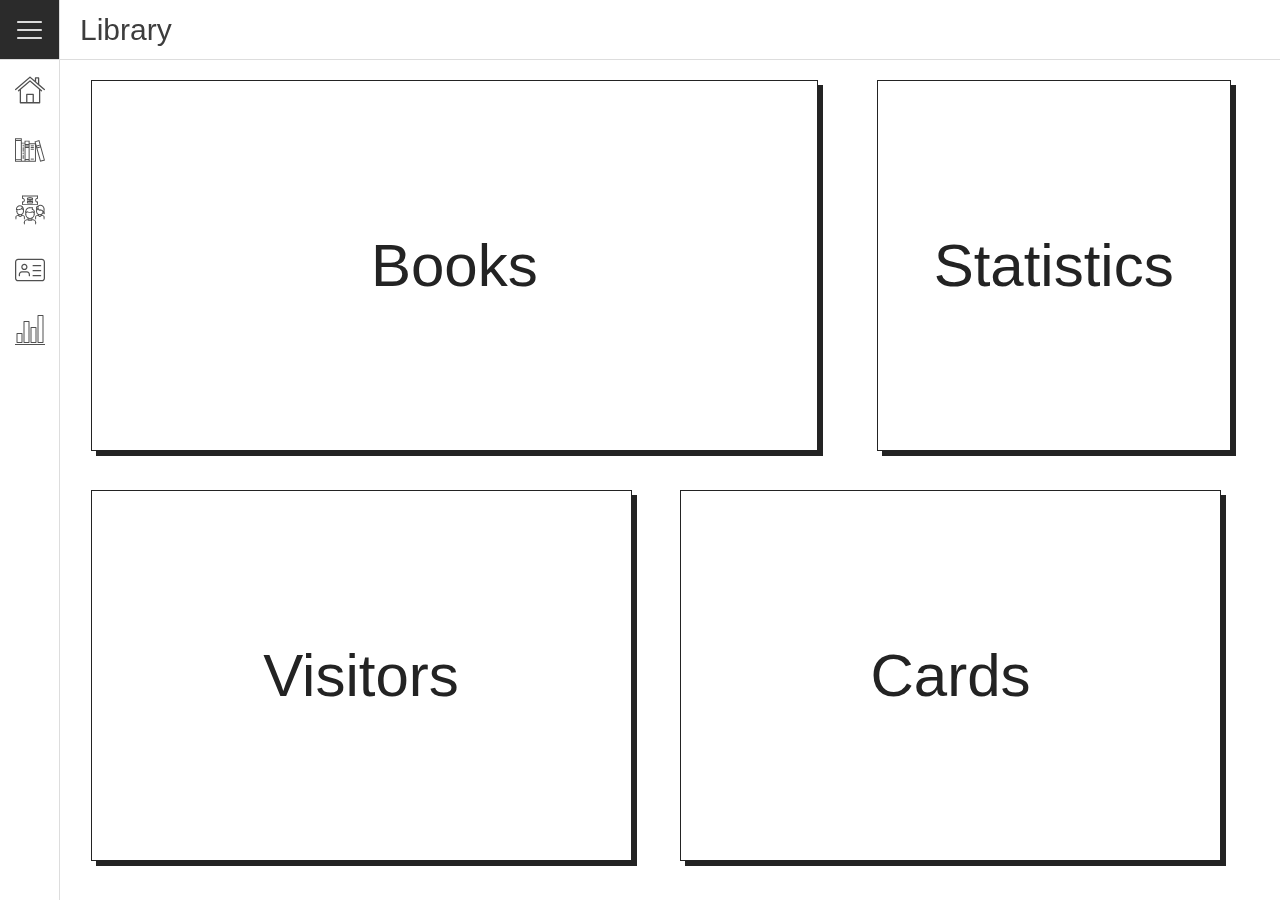
<file: index.html>
<!DOCTYPE html>
<html lang="en">
<head>
    <meta charset="UTF-8">
    <meta http-equiv="X-UA-Compatible" content="IE=edge">
    <meta name="viewport" content="width=device-width, initial-scale=1.0">
    <link rel="stylesheet" href="main.css">
    <link rel="stylesheet" href="content.css">
    <title>Library</title>
</head>
<body>
    <div class="container">
        <header>
            <div class="burger-block">
                <svg class="icon burger" height="384pt" viewBox="0 -53 384 384" width="384pt" xmlns="http://www.w3.org/2000/svg"><path d="m368 154.667969h-352c-8.832031 0-16-7.167969-16-16s7.167969-16 16-16h352c8.832031 0 16 7.167969 16 16s-7.167969 16-16 16zm0 0"/><path d="m368 32h-352c-8.832031 0-16-7.167969-16-16s7.167969-16 16-16h352c8.832031 0 16 7.167969 16 16s-7.167969 16-16 16zm0 0"/><path d="m368 277.332031h-352c-8.832031 0-16-7.167969-16-16s7.167969-16 16-16h352c8.832031 0 16 7.167969 16 16s-7.167969 16-16 16zm0 0"/></svg>
            </div>
            <div class="header-logo">Library</div>
        </header>
        <main>
            <div class="sidebar-menu">
                <nav id="menu">
                    <ul>
                        <a href="./index.html">
                            <li id="li_home" >
                                <div class="logo">
                                    <svg class="menu-icon" version="1.1" id="Capa_1" xmlns="http://www.w3.org/2000/svg" xmlns:xlink="http://www.w3.org/1999/xlink" x="0px" y="0px" viewBox="0 0 463.937 463.937" style="enable-background:new 0 0 463.937 463.937;" xml:space="preserve"> <g> <g> <path d="M460.414,216.518l-85.6-73.1c0.1-0.5,0.2-1,0.3-1.6v-95.6c-0.1-5.7-4.6-10.3-10.3-10.5h-47.8c-5.5,0-10,4.9-10,10.5v39.6 l-68.5-58.4c-3.7-3.2-9.2-3.2-13,0l-221.9,189c-4.3,3.5-4.8,9.8-1.3,14.1s9.8,4.8,14.1,1.3c0.1-0.1,0.1-0.1,0.2-0.2l215.4-183.4 l77.1,65.7l46.1,39.2l92.3,78.6c4.2,3.6,10.5,3.1,14.1-1.1C465.114,226.418,464.614,220.118,460.414,216.518z M355.014,126.518 l-28-23.6v-47.1h28V126.518z"/> </g> </g> <g> <g> <path d="M416.314,236.718l-28.1-24l-149.7-127.9c-3.7-3.2-9.2-3.2-13,0l-149.7,127.9l-28.1,24c-4.2,3.6-4.7,9.9-1.1,14.1 c3.5,4.2,9.7,4.7,13.8,1.2l0.1-0.1l12.5-10.8v187.5c0.1,5.6,4.7,10.2,10.3,10.3h297.3c5.6-0.1,10.2-4.6,10.3-10.3v-187.5 l12.5,10.8c1.8,1.5,4,2.4,6.4,2.4c2.9,0,5.7-1.3,7.6-3.5C421.114,246.518,420.514,240.218,416.314,236.718z M272.014,418.818h-80 v-108h80V418.818z M292.014,418.818v-117.7c0-5.5-4.1-10.3-9.6-10.3h-100.8c-5.5,0-9.6,4.8-9.6,10.3v117.7h-79v-194.8l139-118.4 l139,118.4v194.8H292.014z"/></g></g></svg>
                                </div>
                                <div class="text">
                                    Home
                                </div>   
                            </li>
                        </a>
                        <a href="./pages/books/books.html">
                            <li id="li_books">
                                <div class="logo">
                                    <svg class="menu-icon" version="1.1" id="Capa_1" xmlns="http://www.w3.org/2000/svg" xmlns:xlink="http://www.w3.org/1999/xlink" x="0px" y="0px" viewBox="0 0 464.585 464.585" style="enable-background:new 0 0 464.585 464.585;" xml:space="preserve"> <g> <path d="M464.585,393.312L377.122,78.297L301.73,99.229l8.329,29.998h-83.857V87.446h-78.243v30.92h-42.373V50.207H0v364.17h90.586 h15h42.373h15h48.243h15h98.153V180.715l64.838,233.528L464.585,393.312z M162.959,102.446h48.243v37.147h-48.243V102.446z M162.959,201.81h48.243v170.575h-48.243V201.81z M162.959,186.81v-8.608h48.243v8.608H162.959z M162.959,163.202v-8.609h48.243 v8.609H162.959z M90.586,370.189H15V94.199h75.586V370.189z M90.586,65.207v13.992H15V65.207H90.586z M15,399.378v-14.189h75.586 v14.189H15z M147.959,399.378h-42.373V133.366h42.373V399.378z M162.959,399.378v-11.993h48.243v11.993H162.959z M309.355,399.378 h-83.153V144.226h83.153V399.378z M399.634,395.778l-52.742-189.961l46.485-12.907l52.742,189.961L399.634,395.778z M342.879,191.364l-4.133-14.884l46.485-12.907l4.133,14.884L342.879,191.364z M366.681,96.762l14.537,52.358l-46.485,12.907 l-14.537-52.358L366.681,96.762z"/> <rect x="243.621" y="160.457" width="48.315" height="15"/> <rect x="243.621" y="186.81" width="48.315" height="15"/> <rect x="243.621" y="213.164" width="48.315" height="15"/> <rect x="243.621" y="365.797" width="48.315" height="15"/> <rect x="119.272" y="272.274" width="15" height="25.255"/> <rect x="119.272" y="311.805" width="15" height="57.099"/> <rect x="119.272" y="189.919" width="15" height="68.081"/> <rect x="119.272" y="150.387" width="15" height="26.354"/> </g> </svg>
                                </div>
                                <div class="text">Books</div>
                            </li>
                        </a>
                        <a href="./pages/visitors/visitors.html">
                            <li id="li_visitors">
                                <div class="logo">
                                    <svg class="menu-icon" id="icons" enable-background="new 0 0 64 64" height="512" viewBox="0 0 64 64" width="512" xmlns="http://www.w3.org/2000/svg"><g><g><path d="m4.001 36c-.553 0-1-.447-1-1v-3.867c0-.553.447-1 1-1s1 .447 1 1v3.867c0 .553-.447 1-1 1z"/></g><g><path d="m18.001 36c-.553 0-1-.447-1-1v-4.5c0-.553.447-1 1-1s1 .447 1 1v4.5c0 .553-.447 1-1 1z"/></g><g><path d="m18.001 31.5c-.553 0-1-.447-1-1 0-3.584-2.916-6.5-6.501-6.5-3.584 0-6.499 2.916-6.499 6.5 0 .553-.447 1-1 1s-1-.447-1-1c0-4.687 3.813-8.5 8.499-8.5 4.688 0 8.501 3.813 8.501 8.5 0 .553-.447 1-1 1z"/></g><g><path d="m18.002 32.871c-.301 0-.598-.135-.795-.392-1.931-2.523-2.457-2.313-4.414-1.538-1.878.743-4.716 1.87-9.948 1.042-.545-.086-.918-.597-.831-1.143.086-.545.6-.92 1.144-.831 4.692.742 7.123-.223 8.899-.927 2.408-.954 4.024-1.362 6.738 2.181.336.438.253 1.066-.186 1.402-.181.139-.395.206-.607.206z"/></g><g><path d="m14 30.477c-.147 0-.298-.033-.439-.103-.496-.243-.7-.843-.457-1.338l2-4.072c.243-.496.841-.701 1.338-.457.496.243.7.843.457 1.338l-2 4.072c-.174.354-.53.56-.899.56z"/></g><g><path d="m2.001 47.996c-.553 0-1-.447-1-1 0-2.206 1.794-4 4-4 .553 0 1 .447 1 1s-.447 1-1 1c-1.103 0-2 .897-2 2 0 .553-.447 1-1 1z"/></g><g><path d="m8.001 45.002h-3c-.553 0-1-.447-1-1s.447-1 1-1h3c.553 0 1 .447 1 1s-.447 1-1 1z"/></g><g><path d="m2.001 52c-.553 0-1-.447-1-1v-4.004c0-.553.447-1 1-1s1 .447 1 1v4.004c0 .553-.447 1-1 1z"/></g><g><path d="m20.001 47.996c-.553 0-1-.447-1-1 0-1.103-.897-2-2-2-.553 0-1-.447-1-1s.447-1 1-1c2.206 0 4 1.794 4 4 0 .553-.447 1-1 1z"/></g><g><path d="m17.001 45.002h-3c-.553 0-1-.447-1-1s.447-1 1-1h3c.553 0 1 .447 1 1s-.447 1-1 1z"/></g><g><path d="m20.001 52c-.553 0-1-.447-1-1v-4.004c0-.553.447-1 1-1s1 .447 1 1v4.004c0 .553-.447 1-1 1z"/></g><g><path d="m8.001 45.002c-.553 0-1-.447-1-1v-2.684c0-.553.447-1 1-1s1 .447 1 1v2.684c0 .553-.447 1-1 1z"/></g><g><path d="m14.001 44.996c-.553 0-1-.447-1-1v-2.678c0-.553.447-1 1-1s1 .447 1 1v2.678c0 .553-.447 1-1 1z"/></g><g><path d="m11.001 42.992c-4.411 0-8-3.587-8-7.996 0-.553.447-1 1-1s1 .447 1 1c0 3.307 2.691 5.996 6 5.996s6-2.689 6-5.996c0-.553.447-1 1-1s1 .447 1 1c0 4.409-3.589 7.996-8 7.996z"/></g><g><path d="m45.999 36c-.553 0-1-.447-1-1v-8.004c0-.553.447-1 1-1s1 .447 1 1v8.004c0 .553-.447 1-1 1z"/></g><g><path d="m59.999 36c-.553 0-1-.447-1-1v-.293c0-.553.447-1 1-1s1 .447 1 1v.293c0 .553-.447 1-1 1z"/></g><g><path d="m43.999 47.996c-.553 0-1-.447-1-1 0-2.206 1.794-4 4-4 .553 0 1 .447 1 1s-.447 1-1 1c-1.103 0-2 .897-2 2 0 .553-.447 1-1 1z"/></g><g><path d="m49.999 45.002h-3c-.553 0-1-.447-1-1s.447-1 1-1h3c.553 0 1 .447 1 1s-.447 1-1 1z"/></g><g><path d="m43.999 52c-.553 0-1-.447-1-1v-4.004c0-.553.447-1 1-1s1 .447 1 1v4.004c0 .553-.447 1-1 1z"/></g><g><path d="m61.999 47.996c-.553 0-1-.447-1-1 0-1.103-.897-2-2-2-.553 0-1-.447-1-1s.447-1 1-1c2.206 0 4 1.794 4 4 0 .553-.447 1-1 1z"/></g><g><path d="m58.999 45.002h-3c-.553 0-1-.447-1-1s.447-1 1-1h3c.553 0 1 .447 1 1s-.447 1-1 1z"/></g><g><path d="m61.999 52c-.553 0-1-.447-1-1v-4.004c0-.553.447-1 1-1s1 .447 1 1v4.004c0 .553-.447 1-1 1z"/></g><g><path d="m49.999 45.002c-.553 0-1-.447-1-1v-2.684c0-.553.447-1 1-1s1 .447 1 1v2.684c0 .553-.447 1-1 1z"/></g><g><path d="m55.999 44.996c-.553 0-1-.447-1-1v-2.678c0-.553.447-1 1-1s1 .447 1 1v2.678c0 .553-.447 1-1 1z"/></g><g><path d="m52.999 42.992c-4.411 0-8-3.587-8-7.996 0-.553.447-1 1-1s1 .447 1 1c0 3.307 2.691 5.996 6 5.996s6-2.689 6-5.996c0-.553.447-1 1-1s1 .447 1 1c0 4.409-3.589 7.996-8 7.996z"/></g><g><path d="m20 59c-.553 0-1-.447-1-1 0-3.309 2.691-6 6-6 .553 0 1 .447 1 1s-.447 1-1 1c-2.206 0-4 1.794-4 4 0 .553-.447 1-1 1z"/></g><g><path d="m28 54h-3c-.553 0-1-.447-1-1s.447-1 1-1h3c.553 0 1 .447 1 1s-.447 1-1 1z"/></g><g><path d="m20 63c-.553 0-1-.447-1-1v-4c0-.553.447-1 1-1s1 .447 1 1v4c0 .553-.447 1-1 1z"/></g><g><path d="m44 59c-.553 0-1-.447-1-1 0-2.206-1.794-4-4-4-.553 0-1-.447-1-1s.447-1 1-1c3.309 0 6 2.691 6 6 0 .553-.447 1-1 1z"/></g><g><path d="m39 54h-3c-.553 0-1-.447-1-1s.447-1 1-1h3c.553 0 1 .447 1 1s-.447 1-1 1z"/></g><g><path d="m44 63c-.553 0-1-.447-1-1v-4c0-.553.447-1 1-1s1 .447 1 1v4c0 .553-.447 1-1 1z"/></g><g><path d="m28 54c-.553 0-1-.447-1-1v-3.936c0-.553.447-1 1-1s1 .447 1 1v3.936c0 .553-.447 1-1 1z"/></g><g><path d="m36 54c-.553 0-1-.447-1-1v-3.936c0-.553.447-1 1-1s1 .447 1 1v3.936c0 .553-.447 1-1 1z"/></g><g><path d="m31.999 51c-5.514 0-9.999-4.485-9.999-9.998 0-.553.447-1 1-1s1 .447 1 1c0 4.41 3.588 7.998 7.999 7.998 4.412 0 8.001-3.588 8.001-7.998 0-.553.447-1 1-1s1 .447 1 1c0 5.513-4.486 9.998-10.001 9.998z"/></g><g><path d="m23 42.051c-.553 0-1-.447-1-1v-6.051c0-.553.447-1 1-1s1 .447 1 1v6.051c0 .553-.447 1-1 1z"/></g><g><path d="m41 42.002c-.553 0-1-.447-1-1v-6.002c0-.553.447-1 1-1s1 .447 1 1v6.002c0 .553-.447 1-1 1z"/></g><g><path d="m41 36c-.553 0-1-.447-1-1 0-1.654-1.346-3-3-3-.553 0-1-.447-1-1s.447-1 1-1c2.757 0 5 2.243 5 5 0 .553-.447 1-1 1z"/></g><g><path d="m37 32c-.553 0-1-.447-1-1v-4c0-.553.447-1 1-1s1 .447 1 1v4c0 .553-.447 1-1 1z"/></g><g><path d="m37 28.014h-6c-.553 0-1-.447-1-1s.447-1 1-1h6c.553 0 1 .447 1 1s-.447 1-1 1z"/></g><g><path d="m23 36c-.553 0-1-.447-1-1 0-4.963 4.037-9 9-9 .553 0 1 .447 1 1s-.447 1-1 1c-3.859 0-7 3.141-7 7 0 .553-.447 1-1 1z"/></g><g><g><path d="m40.999 39.025c-.192 0-.387-.056-.559-.171l-3-2.025c-.458-.31-.578-.931-.27-1.389.31-.458.929-.576 1.389-.27l3 2.025c.458.31.578.931.27 1.389-.193.287-.509.441-.83.441z"/></g><g><path d="m32.5 38c-3.612 0-6.687-1.008-6.815-1.051-.523-.175-.807-.74-.634-1.264.174-.523.739-.807 1.264-.635.029.011 2.908.95 6.185.95 3.178 0 5.04-.888 5.059-.897.493-.24 1.094-.037 1.337.457s.043 1.09-.449 1.336c-.092.044-2.261 1.104-5.947 1.104z"/></g><g><path d="m23.001 39.025c-.321 0-.637-.154-.83-.44-.309-.458-.188-1.079.27-1.389l3-2.025c.459-.307 1.079-.188 1.389.27.309.458.188 1.079-.27 1.389l-3 2.025c-.172.115-.367.17-.559.17z"/></g></g><g><path d="m61.999 30.996c-.553 0-1-.447-1-1 0-3.859-3.141-7-7-7-1.782 0-3.362.968-4.374 1.78-.432.346-1.06.276-1.406-.154-.346-.431-.276-1.061.154-1.406 1.81-1.452 3.755-2.22 5.626-2.22 4.963 0 9 4.037 9 9 0 .553-.447 1-1 1z"/></g><g><path d="m61.999 40.996c-.553 0-1-.447-1-1 0-3.859-3.141-7-7-7-.553 0-1-.447-1-1s.447-1 1-1c4.963 0 9 4.037 9 9 0 .553-.447 1-1 1z"/></g><g><path d="m45.999 32.996c-.553 0-1-.447-1-1s.447-1 1-1c1.103 0 2-.897 2-2 0-.553.447-1 1-1s1 .447 1 1c0 2.206-1.794 4-4 4z"/></g><g><path d="m45.999 28.01c-.553 0-1-.447-1-1 0-2.206 1.794-4 4-4 .553 0 1 .447 1 1s-.447 1-1 1c-1.103 0-2 .897-2 2 0 .553-.447 1-1 1z"/></g><g><path d="m51.999 32.996c-2.206 0-4-1.794-4-4 0-.553.447-1 1-1s1 .447 1 1c0 1.103.897 2 2 2 .553 0 1 .447 1 1s-.447 1-1 1z"/></g><g><path d="m48.999 29.996c-.553 0-1-.447-1-1v-5c0-.553.447-1 1-1s1 .447 1 1v5c0 .553-.447 1-1 1z"/></g><g><path d="m61.999 40.996c-.553 0-1-.447-1-1v-10c0-.553.447-1 1-1s1 .447 1 1v10c0 .553-.447 1-1 1z"/></g><g><path d="m53.999 32.996h-2c-.553 0-1-.447-1-1s.447-1 1-1h2c.553 0 1 .447 1 1s-.447 1-1 1z"/></g><g><path d="m3.001 31.996c-.553 0-1-.447-1-1v-.496c0-.553.447-1 1-1s1 .447 1 1v.496c0 .553-.447 1-1 1z"/></g><g><path d="m29.999 54.994c-.149 0-.301-.033-.444-.104l-2-.994c-.494-.246-.696-.846-.45-1.341.245-.494.843-.698 1.341-.45l2 .994c.494.246.696.846.45 1.341-.175.351-.529.554-.897.554z"/></g><g><path d="m30.001 54.994c-.367 0-.721-.203-.896-.554-.247-.494-.046-1.095.448-1.341l2-.998c.497-.249 1.095-.045 1.341.448.247.494.046 1.095-.448 1.341l-2 .998c-.143.073-.296.106-.445.106z"/></g><g><path d="m34.001 54.994c-.368 0-.722-.203-.896-.555-.246-.495-.044-1.095.45-1.341l2-.994c.498-.248 1.096-.044 1.341.45.246.495.044 1.095-.45 1.341l-2 .994c-.144.072-.296.105-.445.105z"/></g><g><path d="m33.999 54.994c-.149 0-.302-.033-.445-.105l-2-.998c-.494-.246-.695-.847-.448-1.341.246-.493.846-.697 1.341-.448l2 .998c.494.246.695.847.448 1.341-.175.35-.529.553-.896.553z"/></g><g><path d="m53 46.994c-.189 0-.382-.054-.552-.167l-3.002-1.992c-.46-.305-.586-.926-.28-1.386.305-.46.924-.589 1.386-.28l3.002 1.992c.46.305.586.926.28 1.386-.192.29-.51.447-.834.447z"/></g><g><path d="m52.998 46.994c-.324 0-.642-.157-.834-.447-.306-.46-.18-1.081.28-1.386l3.002-1.992c.46-.309 1.081-.18 1.386.28.306.46.18 1.081-.28 1.386l-3.002 1.992c-.17.113-.362.167-.552.167z"/></g><g><path d="m11 46.998c-2.242 0-3.999-1.317-3.999-3 0-.553.447-1 1-1s1 .447 1 1c0 .408.778 1 1.999 1s2-.592 2-1c0-.553.447-1 1-1s1 .447 1 1c0 1.683-1.757 3-4 3z"/></g><g><g><g><path d="m37.499 9.986h-10.998c-.553 0-1-.447-1-1v-1.998c0-.421.264-.797.66-.94l5.499-1.988c.219-.08.461-.08.68 0l5.499 1.988c.396.144.66.52.66.94v1.998c0 .553-.447 1-1 1zm-9.998-2h8.998v-.296l-4.499-1.627-4.499 1.627z"/></g><g><path d="m37.498 17.986h-10.997c-.553 0-1-.447-1-1v-3c0-.553.447-1 1-1h10.997c.553 0 1 .447 1 1v3c0 .553-.447 1-1 1zm-9.997-2h8.997v-1h-8.997z"/></g><g><path d="m27.496 14.986c-.553 0-1-.447-1-1v-5c0-.553.447-1 1-1s1 .447 1 1v5c0 .553-.447 1-1 1z"/></g><g><path d="m33.499 14.986c-.553 0-1-.447-1-1v-5c0-.553.447-1 1-1s1 .447 1 1v5c0 .553-.447 1-1 1z"/></g><g><path d="m30.498 14.986c-.553 0-1-.447-1-1v-5c0-.553.447-1 1-1s1 .447 1 1v5c0 .553-.447 1-1 1z"/></g><g><path d="m36.499 14.986c-.553 0-1-.447-1-1v-5c0-.553.447-1 1-1s1 .447 1 1v5c0 .553-.447 1-1 1z"/></g></g><g><g><path d="m48 3h-32c-.553 0-1-.447-1-1s.447-1 1-1h32c.553 0 1 .447 1 1s-.447 1-1 1z"/></g><g><path d="m48 21h-32c-.553 0-1-.447-1-1s.447-1 1-1h32c.553 0 1 .447 1 1s-.447 1-1 1z"/></g><g><path d="m48 16c-2.757 0-5-2.243-5-5s2.243-5 5-5c.553 0 1 .447 1 1s-.447 1-1 1c-1.654 0-3 1.346-3 3s1.346 3 3 3c.553 0 1 .447 1 1s-.447 1-1 1z"/></g><g><path d="m48 21c-.553 0-1-.447-1-1v-5c0-.553.447-1 1-1s1 .447 1 1v5c0 .553-.447 1-1 1z"/></g><g><path d="m48 8c-.553 0-1-.447-1-1v-5c0-.553.447-1 1-1s1 .447 1 1v5c0 .553-.447 1-1 1z"/></g><g><path d="m16.002 16c-.553 0-1-.447-1-1s.447-1 1-1c1.654 0 3-1.346 3-3s-1.346-3-3-3c-.553 0-1-.447-1-1s.447-1 1-1c2.757 0 5 2.243 5 5s-2.243 5-5 5z"/></g><g><path d="m16.002 21c-.553 0-1-.447-1-1v-5c0-.553.447-1 1-1s1 .447 1 1v5c0 .553-.447 1-1 1z"/></g><g><path d="m16.002 8c-.553 0-1-.447-1-1v-5c0-.553.447-1 1-1s1 .447 1 1v5c0 .553-.447 1-1 1z"/></g></g></g></g></svg> </div> <div class="text">Visitors</div>
                            </li>
                        </a>
                        <a href="./pages/cards/cards.html">
                            <li id="li_cards">
                                <div class="logo">
                                    <svg class="menu-icon" id="light" enable-background="new 0 0 24 24" height="512" viewBox="0 0 24 24" width="512" xmlns="http://www.w3.org/2000/svg"><g><path d="m21.5 21h-19c-1.378 0-2.5-1.122-2.5-2.5v-13c0-1.378 1.122-2.5 2.5-2.5h19c1.378 0 2.5 1.122 2.5 2.5v13c0 1.378-1.122 2.5-2.5 2.5zm-19-17c-.827 0-1.5.673-1.5 1.5v13c0 .827.673 1.5 1.5 1.5h19c.827 0 1.5-.673 1.5-1.5v-13c0-.827-.673-1.5-1.5-1.5z"/></g><g><path d="m7.5 12c-1.378 0-2.5-1.122-2.5-2.5s1.122-2.5 2.5-2.5 2.5 1.122 2.5 2.5-1.122 2.5-2.5 2.5zm0-4c-.827 0-1.5.673-1.5 1.5s.673 1.5 1.5 1.5 1.5-.673 1.5-1.5-.673-1.5-1.5-1.5z"/></g><g><path d="m11.5 17c-.276 0-.5-.224-.5-.5v-1c0-.827-.673-1.5-1.5-1.5h-4c-.827 0-1.5.673-1.5 1.5v1c0 .276-.224.5-.5.5s-.5-.224-.5-.5v-1c0-1.378 1.122-2.5 2.5-2.5h4c1.378 0 2.5 1.122 2.5 2.5v1c0 .276-.224.5-.5.5z"/></g><g><path d="m20.5 9h-6c-.276 0-.5-.224-.5-.5s.224-.5.5-.5h6c.276 0 .5.224.5.5s-.224.5-.5.5z"/></g><g><path d="m20.5 13h-6c-.276 0-.5-.224-.5-.5s.224-.5.5-.5h6c.276 0 .5.224.5.5s-.224.5-.5.5z"/></g><g><path d="m20.5 17h-6c-.276 0-.5-.224-.5-.5s.224-.5.5-.5h6c.276 0 .5.224.5.5s-.224.5-.5.5z"/></g></svg>
                                </div>
                                <div class="text">Cards</div>
                            </li>
                        </a>
                        <a href="./pages/statistics/statistics.html">
                            <li id="li_statistics">
                                <div class="logo">
                                    <svg class="menu-icon" version="1.1" id="Capa_1" xmlns="http://www.w3.org/2000/svg" xmlns:xlink="http://www.w3.org/1999/xlink" x="0px" y="0px" viewBox="0 0 480 480" style="enable-background:new 0 0 480 480;" xml:space="preserve"> <g> <g> <g> <rect y="464" width="480" height="16"/> <path d="M32,448h80c4.418,0,8-3.582,8-8V296c0-4.418-3.582-8-8-8H32c-4.418,0-8,3.582-8,8v144C24,444.418,27.582,448,32,448z M40,304h64v128H40V304z"/> <path d="M256,448h80c4.418,0,8-3.582,8-8V200c0-4.418-3.582-8-8-8h-80c-4.418,0-8,3.582-8,8v240C248,444.418,251.582,448,256,448 z M264,208h64v224h-64V208z"/> <path d="M144,448h80c4.418,0,8-3.582,8-8V104c0-4.418-3.582-8-8-8h-80c-4.418,0-8,3.582-8,8v336C136,444.418,139.582,448,144,448 z M152,112h64v320h-64V112z"/> <path d="M368,448h80c4.418,0,8-3.582,8-8V8c0-4.418-3.582-8-8-8h-80c-4.418,0-8,3.582-8,8v432C360,444.418,363.582,448,368,448z M376,16h64v416h-64V16z"/> </g> </g> </g> </svg> </div>
                                <div class="text">Statistics</div>
                            </li>
                        </a>
                    </ul>
                </nav>
            </div>
            <div class="content">
                <div class="grid-container">
                    <div class="block" id="books">
                        <a href="./pages/books/books.html" class="link_block">
                            Books
                        </a>
                    </div>
                    <div class="block" id="visitors">
                        <a href="./pages/visitors/visitors.html" class="link_block">
                            Visitors
                        </a>
                    </div>
                    <div class="block" id="cards">
                        <a href="./pages/cards/cards.html" class="link_block">
                            Cards
                        </a>
                    </div>
                    <div class="block" id="statisctics">
                        <a href="./pages/statistics/statistics.html" class="link_block">
                            Statistics
                        </a>
                    </div>
                </div>
            </div>
        </main>
    </div>    

    <script src="https://cdnjs.cloudflare.com/ajax/libs/jquery/3.6.0/jquery.min.js" integrity="sha512-894YE6QWD5I59HgZOGReFYm4dnWc1Qt5NtvYSaNcOP+u1T9qYdvdihz0PPSiiqn/+/3e7Jo4EaG7TubfWGUrMQ==" crossorigin="anonymous" referrerpolicy="no-referrer"></script>
    <script src="script.js" type="module"></script>
</body>
</html>
</file>
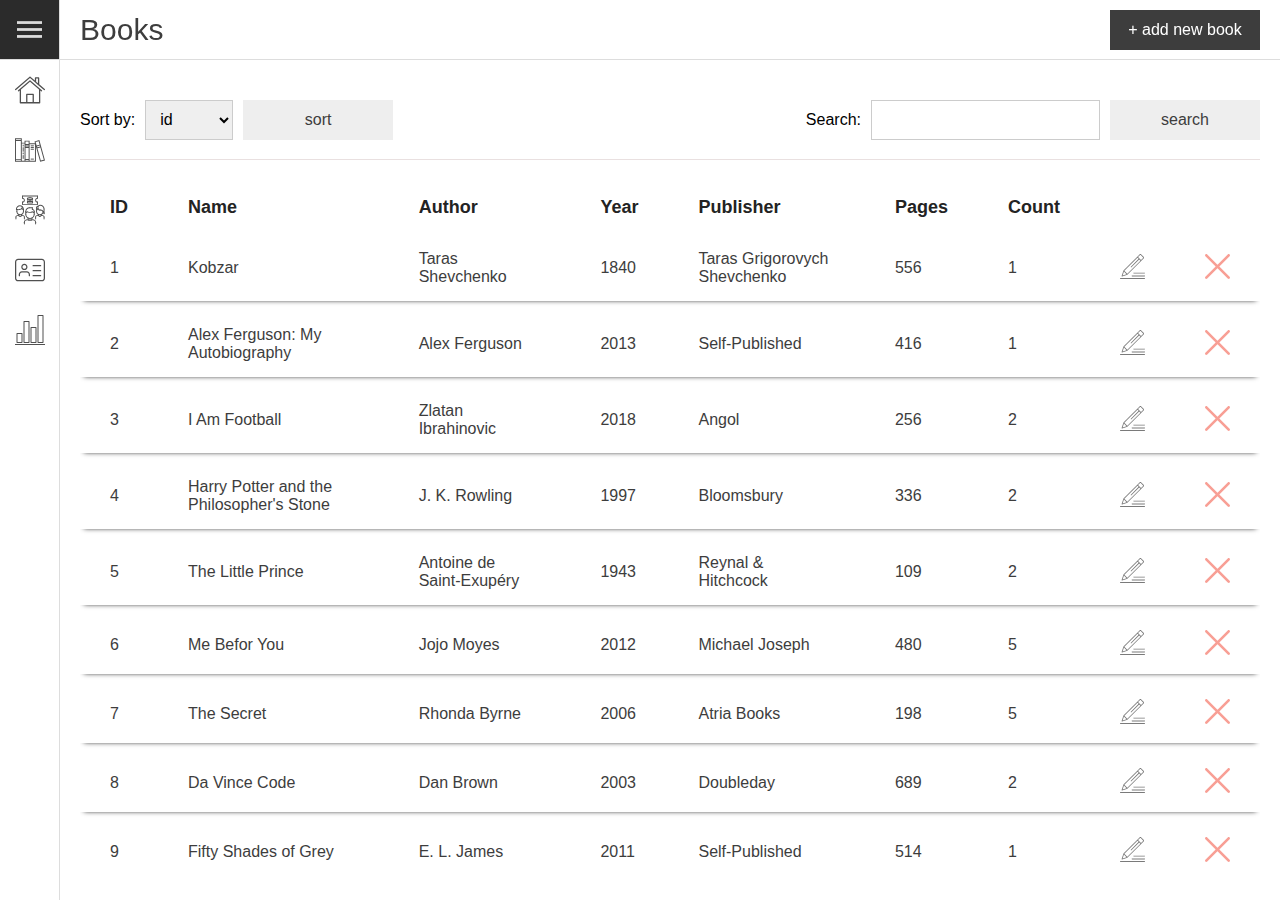
<file: pages/books/books.html>
<!DOCTYPE html>
<html lang="en">
<head>
    <meta charset="UTF-8">
    <meta http-equiv="X-UA-Compatible" content="IE=edge">
    <meta name="viewport" content="width=device-width, initial-scale=1.0">
    <link rel="stylesheet" href="../../main.css">
    <link rel="stylesheet" href="../../content.css">
    <title>Books</title>
</head>
<body>
    <div class="modal-background">
        <div class="modal" >
            <div class="modal-close"><svg id="close_modal" version="1.1" id="Layer_1" xmlns="http://www.w3.org/2000/svg" xmlns:xlink="http://www.w3.org/1999/xlink" x="0px" y="0px" viewBox="0 0 512.001 512.001" style="enable-background:new 0 0 512.001 512.001;" xml:space="preserve"> <g> <g> <path d="M294.111,256.001L504.109,46.003c10.523-10.524,10.523-27.586,0-38.109c-10.524-10.524-27.587-10.524-38.11,0L256,217.892 L46.002,7.894c-10.524-10.524-27.586-10.524-38.109,0s-10.524,27.586,0,38.109l209.998,209.998L7.893,465.999 c-10.524,10.524-10.524,27.586,0,38.109c10.524,10.524,27.586,10.523,38.109,0L256,294.11l209.997,209.998 c10.524,10.524,27.587,10.523,38.11,0c10.523-10.524,10.523-27.586,0-38.109L294.111,256.001z"/> </g> </g> </svg></div>
            <form id="book_form">
                <h1 class="title">Book:</h1>
                <input type="hidden" id="book_id" name="id">
                <div class="field">
                    <label for="name">Name:</label>
                    <input type="text" name="name" id="name" class="inp-field" required>
                </div>
                <div class="field">
                    <label for="author">Author:</label>
                    <input type="text" name="author" id="author" class="inp-field" required>
                </div>
                <div class="field">
                    <label for="year">Year:</label>
                    <input type="number" name="year" id="year" class="inp-field" min="0" required>
                </div>
                <div class="field">
                    <label for="publisher">Publisher:</label>
                    <input type="text" name="publisher" id="publisher" class="inp-field" required>
                </div>
                <div class="field">
                    <label for="pages">Pages:</label>
                    <input type="number" name="pages" id="pages" class="inp-field" min="0" required>
                </div>
                <div class="field">
                    <label for="count">Count:</label>
                    <input type="number" name="count" id="count" class="inp-field" min="0" required>
                </div>

                <button class="btn" id="save_btn">Save</button>
            </form>
        </div>
    </div>
    <div class="container">
        <header>
            <div class="burger-block">
                <svg class="icon burger" version="1.1" id="Capa_1" xmlns="http://www.w3.org/2000/svg" xmlns:xlink="http://www.w3.org/1999/xlink" x="0px" y="0px" viewBox="0 0 384 384" style="enable-background:new 0 0 384 384;" xml:space="preserve"> <g> <g> <g> <rect x="0" y="277.333" width="384" height="42.667"/> <rect x="0" y="170.667" width="384" height="42.667"/> <rect x="0" y="64" width="384" height="42.667"/> </g> </g> </g> </svg>
            </div>
            <div class="header-logo">Books</div>
            <button class="btn" id="add_btn" onclick="toggleModal(event)">+ add new book</button>
        </header>
        <main>
            <div class="sidebar-menu">
                <nav id="menu">
                    <ul>
                        <a href="../../index.html">
                            <li id="li_home">
                                <div class="logo">
                                    <svg class="menu-icon" version="1.1" id="Capa_1" xmlns="http://www.w3.org/2000/svg" xmlns:xlink="http://www.w3.org/1999/xlink" x="0px" y="0px" viewBox="0 0 463.937 463.937" style="enable-background:new 0 0 463.937 463.937;" xml:space="preserve"> <g> <g> <path d="M460.414,216.518l-85.6-73.1c0.1-0.5,0.2-1,0.3-1.6v-95.6c-0.1-5.7-4.6-10.3-10.3-10.5h-47.8c-5.5,0-10,4.9-10,10.5v39.6 l-68.5-58.4c-3.7-3.2-9.2-3.2-13,0l-221.9,189c-4.3,3.5-4.8,9.8-1.3,14.1s9.8,4.8,14.1,1.3c0.1-0.1,0.1-0.1,0.2-0.2l215.4-183.4 l77.1,65.7l46.1,39.2l92.3,78.6c4.2,3.6,10.5,3.1,14.1-1.1C465.114,226.418,464.614,220.118,460.414,216.518z M355.014,126.518 l-28-23.6v-47.1h28V126.518z"/> </g> </g> <g> <g> <path d="M416.314,236.718l-28.1-24l-149.7-127.9c-3.7-3.2-9.2-3.2-13,0l-149.7,127.9l-28.1,24c-4.2,3.6-4.7,9.9-1.1,14.1 c3.5,4.2,9.7,4.7,13.8,1.2l0.1-0.1l12.5-10.8v187.5c0.1,5.6,4.7,10.2,10.3,10.3h297.3c5.6-0.1,10.2-4.6,10.3-10.3v-187.5 l12.5,10.8c1.8,1.5,4,2.4,6.4,2.4c2.9,0,5.7-1.3,7.6-3.5C421.114,246.518,420.514,240.218,416.314,236.718z M272.014,418.818h-80 v-108h80V418.818z M292.014,418.818v-117.7c0-5.5-4.1-10.3-9.6-10.3h-100.8c-5.5,0-9.6,4.8-9.6,10.3v117.7h-79v-194.8l139-118.4 l139,118.4v194.8H292.014z"/></g></g></svg>
                                </div>
                                <div class="text">
                                    Home
                                </div>   
                            </li>
                        </a>
                        <a href="../books/books.html">
                            <li id="li_books" class="active">
                                <div class="logo">
                                    <svg class="menu-icon" version="1.1" id="Capa_1" xmlns="http://www.w3.org/2000/svg" xmlns:xlink="http://www.w3.org/1999/xlink" x="0px" y="0px" viewBox="0 0 464.585 464.585" style="enable-background:new 0 0 464.585 464.585;" xml:space="preserve"> <g> <path d="M464.585,393.312L377.122,78.297L301.73,99.229l8.329,29.998h-83.857V87.446h-78.243v30.92h-42.373V50.207H0v364.17h90.586 h15h42.373h15h48.243h15h98.153V180.715l64.838,233.528L464.585,393.312z M162.959,102.446h48.243v37.147h-48.243V102.446z M162.959,201.81h48.243v170.575h-48.243V201.81z M162.959,186.81v-8.608h48.243v8.608H162.959z M162.959,163.202v-8.609h48.243 v8.609H162.959z M90.586,370.189H15V94.199h75.586V370.189z M90.586,65.207v13.992H15V65.207H90.586z M15,399.378v-14.189h75.586 v14.189H15z M147.959,399.378h-42.373V133.366h42.373V399.378z M162.959,399.378v-11.993h48.243v11.993H162.959z M309.355,399.378 h-83.153V144.226h83.153V399.378z M399.634,395.778l-52.742-189.961l46.485-12.907l52.742,189.961L399.634,395.778z M342.879,191.364l-4.133-14.884l46.485-12.907l4.133,14.884L342.879,191.364z M366.681,96.762l14.537,52.358l-46.485,12.907 l-14.537-52.358L366.681,96.762z"/> <rect x="243.621" y="160.457" width="48.315" height="15"/> <rect x="243.621" y="186.81" width="48.315" height="15"/> <rect x="243.621" y="213.164" width="48.315" height="15"/> <rect x="243.621" y="365.797" width="48.315" height="15"/> <rect x="119.272" y="272.274" width="15" height="25.255"/> <rect x="119.272" y="311.805" width="15" height="57.099"/> <rect x="119.272" y="189.919" width="15" height="68.081"/> <rect x="119.272" y="150.387" width="15" height="26.354"/> </g> </svg>
                                </div>
                                <div class="text">Books</div>
                            </li>
                        </a>
                        <a href="../visitors/visitors.html">
                            <li id="li_visitors">
                                <div class="logo">
                                    <svg class="menu-icon" id="icons" enable-background="new 0 0 64 64" height="512" viewBox="0 0 64 64" width="512" xmlns="http://www.w3.org/2000/svg"><g><g><path d="m4.001 36c-.553 0-1-.447-1-1v-3.867c0-.553.447-1 1-1s1 .447 1 1v3.867c0 .553-.447 1-1 1z"/></g><g><path d="m18.001 36c-.553 0-1-.447-1-1v-4.5c0-.553.447-1 1-1s1 .447 1 1v4.5c0 .553-.447 1-1 1z"/></g><g><path d="m18.001 31.5c-.553 0-1-.447-1-1 0-3.584-2.916-6.5-6.501-6.5-3.584 0-6.499 2.916-6.499 6.5 0 .553-.447 1-1 1s-1-.447-1-1c0-4.687 3.813-8.5 8.499-8.5 4.688 0 8.501 3.813 8.501 8.5 0 .553-.447 1-1 1z"/></g><g><path d="m18.002 32.871c-.301 0-.598-.135-.795-.392-1.931-2.523-2.457-2.313-4.414-1.538-1.878.743-4.716 1.87-9.948 1.042-.545-.086-.918-.597-.831-1.143.086-.545.6-.92 1.144-.831 4.692.742 7.123-.223 8.899-.927 2.408-.954 4.024-1.362 6.738 2.181.336.438.253 1.066-.186 1.402-.181.139-.395.206-.607.206z"/></g><g><path d="m14 30.477c-.147 0-.298-.033-.439-.103-.496-.243-.7-.843-.457-1.338l2-4.072c.243-.496.841-.701 1.338-.457.496.243.7.843.457 1.338l-2 4.072c-.174.354-.53.56-.899.56z"/></g><g><path d="m2.001 47.996c-.553 0-1-.447-1-1 0-2.206 1.794-4 4-4 .553 0 1 .447 1 1s-.447 1-1 1c-1.103 0-2 .897-2 2 0 .553-.447 1-1 1z"/></g><g><path d="m8.001 45.002h-3c-.553 0-1-.447-1-1s.447-1 1-1h3c.553 0 1 .447 1 1s-.447 1-1 1z"/></g><g><path d="m2.001 52c-.553 0-1-.447-1-1v-4.004c0-.553.447-1 1-1s1 .447 1 1v4.004c0 .553-.447 1-1 1z"/></g><g><path d="m20.001 47.996c-.553 0-1-.447-1-1 0-1.103-.897-2-2-2-.553 0-1-.447-1-1s.447-1 1-1c2.206 0 4 1.794 4 4 0 .553-.447 1-1 1z"/></g><g><path d="m17.001 45.002h-3c-.553 0-1-.447-1-1s.447-1 1-1h3c.553 0 1 .447 1 1s-.447 1-1 1z"/></g><g><path d="m20.001 52c-.553 0-1-.447-1-1v-4.004c0-.553.447-1 1-1s1 .447 1 1v4.004c0 .553-.447 1-1 1z"/></g><g><path d="m8.001 45.002c-.553 0-1-.447-1-1v-2.684c0-.553.447-1 1-1s1 .447 1 1v2.684c0 .553-.447 1-1 1z"/></g><g><path d="m14.001 44.996c-.553 0-1-.447-1-1v-2.678c0-.553.447-1 1-1s1 .447 1 1v2.678c0 .553-.447 1-1 1z"/></g><g><path d="m11.001 42.992c-4.411 0-8-3.587-8-7.996 0-.553.447-1 1-1s1 .447 1 1c0 3.307 2.691 5.996 6 5.996s6-2.689 6-5.996c0-.553.447-1 1-1s1 .447 1 1c0 4.409-3.589 7.996-8 7.996z"/></g><g><path d="m45.999 36c-.553 0-1-.447-1-1v-8.004c0-.553.447-1 1-1s1 .447 1 1v8.004c0 .553-.447 1-1 1z"/></g><g><path d="m59.999 36c-.553 0-1-.447-1-1v-.293c0-.553.447-1 1-1s1 .447 1 1v.293c0 .553-.447 1-1 1z"/></g><g><path d="m43.999 47.996c-.553 0-1-.447-1-1 0-2.206 1.794-4 4-4 .553 0 1 .447 1 1s-.447 1-1 1c-1.103 0-2 .897-2 2 0 .553-.447 1-1 1z"/></g><g><path d="m49.999 45.002h-3c-.553 0-1-.447-1-1s.447-1 1-1h3c.553 0 1 .447 1 1s-.447 1-1 1z"/></g><g><path d="m43.999 52c-.553 0-1-.447-1-1v-4.004c0-.553.447-1 1-1s1 .447 1 1v4.004c0 .553-.447 1-1 1z"/></g><g><path d="m61.999 47.996c-.553 0-1-.447-1-1 0-1.103-.897-2-2-2-.553 0-1-.447-1-1s.447-1 1-1c2.206 0 4 1.794 4 4 0 .553-.447 1-1 1z"/></g><g><path d="m58.999 45.002h-3c-.553 0-1-.447-1-1s.447-1 1-1h3c.553 0 1 .447 1 1s-.447 1-1 1z"/></g><g><path d="m61.999 52c-.553 0-1-.447-1-1v-4.004c0-.553.447-1 1-1s1 .447 1 1v4.004c0 .553-.447 1-1 1z"/></g><g><path d="m49.999 45.002c-.553 0-1-.447-1-1v-2.684c0-.553.447-1 1-1s1 .447 1 1v2.684c0 .553-.447 1-1 1z"/></g><g><path d="m55.999 44.996c-.553 0-1-.447-1-1v-2.678c0-.553.447-1 1-1s1 .447 1 1v2.678c0 .553-.447 1-1 1z"/></g><g><path d="m52.999 42.992c-4.411 0-8-3.587-8-7.996 0-.553.447-1 1-1s1 .447 1 1c0 3.307 2.691 5.996 6 5.996s6-2.689 6-5.996c0-.553.447-1 1-1s1 .447 1 1c0 4.409-3.589 7.996-8 7.996z"/></g><g><path d="m20 59c-.553 0-1-.447-1-1 0-3.309 2.691-6 6-6 .553 0 1 .447 1 1s-.447 1-1 1c-2.206 0-4 1.794-4 4 0 .553-.447 1-1 1z"/></g><g><path d="m28 54h-3c-.553 0-1-.447-1-1s.447-1 1-1h3c.553 0 1 .447 1 1s-.447 1-1 1z"/></g><g><path d="m20 63c-.553 0-1-.447-1-1v-4c0-.553.447-1 1-1s1 .447 1 1v4c0 .553-.447 1-1 1z"/></g><g><path d="m44 59c-.553 0-1-.447-1-1 0-2.206-1.794-4-4-4-.553 0-1-.447-1-1s.447-1 1-1c3.309 0 6 2.691 6 6 0 .553-.447 1-1 1z"/></g><g><path d="m39 54h-3c-.553 0-1-.447-1-1s.447-1 1-1h3c.553 0 1 .447 1 1s-.447 1-1 1z"/></g><g><path d="m44 63c-.553 0-1-.447-1-1v-4c0-.553.447-1 1-1s1 .447 1 1v4c0 .553-.447 1-1 1z"/></g><g><path d="m28 54c-.553 0-1-.447-1-1v-3.936c0-.553.447-1 1-1s1 .447 1 1v3.936c0 .553-.447 1-1 1z"/></g><g><path d="m36 54c-.553 0-1-.447-1-1v-3.936c0-.553.447-1 1-1s1 .447 1 1v3.936c0 .553-.447 1-1 1z"/></g><g><path d="m31.999 51c-5.514 0-9.999-4.485-9.999-9.998 0-.553.447-1 1-1s1 .447 1 1c0 4.41 3.588 7.998 7.999 7.998 4.412 0 8.001-3.588 8.001-7.998 0-.553.447-1 1-1s1 .447 1 1c0 5.513-4.486 9.998-10.001 9.998z"/></g><g><path d="m23 42.051c-.553 0-1-.447-1-1v-6.051c0-.553.447-1 1-1s1 .447 1 1v6.051c0 .553-.447 1-1 1z"/></g><g><path d="m41 42.002c-.553 0-1-.447-1-1v-6.002c0-.553.447-1 1-1s1 .447 1 1v6.002c0 .553-.447 1-1 1z"/></g><g><path d="m41 36c-.553 0-1-.447-1-1 0-1.654-1.346-3-3-3-.553 0-1-.447-1-1s.447-1 1-1c2.757 0 5 2.243 5 5 0 .553-.447 1-1 1z"/></g><g><path d="m37 32c-.553 0-1-.447-1-1v-4c0-.553.447-1 1-1s1 .447 1 1v4c0 .553-.447 1-1 1z"/></g><g><path d="m37 28.014h-6c-.553 0-1-.447-1-1s.447-1 1-1h6c.553 0 1 .447 1 1s-.447 1-1 1z"/></g><g><path d="m23 36c-.553 0-1-.447-1-1 0-4.963 4.037-9 9-9 .553 0 1 .447 1 1s-.447 1-1 1c-3.859 0-7 3.141-7 7 0 .553-.447 1-1 1z"/></g><g><g><path d="m40.999 39.025c-.192 0-.387-.056-.559-.171l-3-2.025c-.458-.31-.578-.931-.27-1.389.31-.458.929-.576 1.389-.27l3 2.025c.458.31.578.931.27 1.389-.193.287-.509.441-.83.441z"/></g><g><path d="m32.5 38c-3.612 0-6.687-1.008-6.815-1.051-.523-.175-.807-.74-.634-1.264.174-.523.739-.807 1.264-.635.029.011 2.908.95 6.185.95 3.178 0 5.04-.888 5.059-.897.493-.24 1.094-.037 1.337.457s.043 1.09-.449 1.336c-.092.044-2.261 1.104-5.947 1.104z"/></g><g><path d="m23.001 39.025c-.321 0-.637-.154-.83-.44-.309-.458-.188-1.079.27-1.389l3-2.025c.459-.307 1.079-.188 1.389.27.309.458.188 1.079-.27 1.389l-3 2.025c-.172.115-.367.17-.559.17z"/></g></g><g><path d="m61.999 30.996c-.553 0-1-.447-1-1 0-3.859-3.141-7-7-7-1.782 0-3.362.968-4.374 1.78-.432.346-1.06.276-1.406-.154-.346-.431-.276-1.061.154-1.406 1.81-1.452 3.755-2.22 5.626-2.22 4.963 0 9 4.037 9 9 0 .553-.447 1-1 1z"/></g><g><path d="m61.999 40.996c-.553 0-1-.447-1-1 0-3.859-3.141-7-7-7-.553 0-1-.447-1-1s.447-1 1-1c4.963 0 9 4.037 9 9 0 .553-.447 1-1 1z"/></g><g><path d="m45.999 32.996c-.553 0-1-.447-1-1s.447-1 1-1c1.103 0 2-.897 2-2 0-.553.447-1 1-1s1 .447 1 1c0 2.206-1.794 4-4 4z"/></g><g><path d="m45.999 28.01c-.553 0-1-.447-1-1 0-2.206 1.794-4 4-4 .553 0 1 .447 1 1s-.447 1-1 1c-1.103 0-2 .897-2 2 0 .553-.447 1-1 1z"/></g><g><path d="m51.999 32.996c-2.206 0-4-1.794-4-4 0-.553.447-1 1-1s1 .447 1 1c0 1.103.897 2 2 2 .553 0 1 .447 1 1s-.447 1-1 1z"/></g><g><path d="m48.999 29.996c-.553 0-1-.447-1-1v-5c0-.553.447-1 1-1s1 .447 1 1v5c0 .553-.447 1-1 1z"/></g><g><path d="m61.999 40.996c-.553 0-1-.447-1-1v-10c0-.553.447-1 1-1s1 .447 1 1v10c0 .553-.447 1-1 1z"/></g><g><path d="m53.999 32.996h-2c-.553 0-1-.447-1-1s.447-1 1-1h2c.553 0 1 .447 1 1s-.447 1-1 1z"/></g><g><path d="m3.001 31.996c-.553 0-1-.447-1-1v-.496c0-.553.447-1 1-1s1 .447 1 1v.496c0 .553-.447 1-1 1z"/></g><g><path d="m29.999 54.994c-.149 0-.301-.033-.444-.104l-2-.994c-.494-.246-.696-.846-.45-1.341.245-.494.843-.698 1.341-.45l2 .994c.494.246.696.846.45 1.341-.175.351-.529.554-.897.554z"/></g><g><path d="m30.001 54.994c-.367 0-.721-.203-.896-.554-.247-.494-.046-1.095.448-1.341l2-.998c.497-.249 1.095-.045 1.341.448.247.494.046 1.095-.448 1.341l-2 .998c-.143.073-.296.106-.445.106z"/></g><g><path d="m34.001 54.994c-.368 0-.722-.203-.896-.555-.246-.495-.044-1.095.45-1.341l2-.994c.498-.248 1.096-.044 1.341.45.246.495.044 1.095-.45 1.341l-2 .994c-.144.072-.296.105-.445.105z"/></g><g><path d="m33.999 54.994c-.149 0-.302-.033-.445-.105l-2-.998c-.494-.246-.695-.847-.448-1.341.246-.493.846-.697 1.341-.448l2 .998c.494.246.695.847.448 1.341-.175.35-.529.553-.896.553z"/></g><g><path d="m53 46.994c-.189 0-.382-.054-.552-.167l-3.002-1.992c-.46-.305-.586-.926-.28-1.386.305-.46.924-.589 1.386-.28l3.002 1.992c.46.305.586.926.28 1.386-.192.29-.51.447-.834.447z"/></g><g><path d="m52.998 46.994c-.324 0-.642-.157-.834-.447-.306-.46-.18-1.081.28-1.386l3.002-1.992c.46-.309 1.081-.18 1.386.28.306.46.18 1.081-.28 1.386l-3.002 1.992c-.17.113-.362.167-.552.167z"/></g><g><path d="m11 46.998c-2.242 0-3.999-1.317-3.999-3 0-.553.447-1 1-1s1 .447 1 1c0 .408.778 1 1.999 1s2-.592 2-1c0-.553.447-1 1-1s1 .447 1 1c0 1.683-1.757 3-4 3z"/></g><g><g><g><path d="m37.499 9.986h-10.998c-.553 0-1-.447-1-1v-1.998c0-.421.264-.797.66-.94l5.499-1.988c.219-.08.461-.08.68 0l5.499 1.988c.396.144.66.52.66.94v1.998c0 .553-.447 1-1 1zm-9.998-2h8.998v-.296l-4.499-1.627-4.499 1.627z"/></g><g><path d="m37.498 17.986h-10.997c-.553 0-1-.447-1-1v-3c0-.553.447-1 1-1h10.997c.553 0 1 .447 1 1v3c0 .553-.447 1-1 1zm-9.997-2h8.997v-1h-8.997z"/></g><g><path d="m27.496 14.986c-.553 0-1-.447-1-1v-5c0-.553.447-1 1-1s1 .447 1 1v5c0 .553-.447 1-1 1z"/></g><g><path d="m33.499 14.986c-.553 0-1-.447-1-1v-5c0-.553.447-1 1-1s1 .447 1 1v5c0 .553-.447 1-1 1z"/></g><g><path d="m30.498 14.986c-.553 0-1-.447-1-1v-5c0-.553.447-1 1-1s1 .447 1 1v5c0 .553-.447 1-1 1z"/></g><g><path d="m36.499 14.986c-.553 0-1-.447-1-1v-5c0-.553.447-1 1-1s1 .447 1 1v5c0 .553-.447 1-1 1z"/></g></g><g><g><path d="m48 3h-32c-.553 0-1-.447-1-1s.447-1 1-1h32c.553 0 1 .447 1 1s-.447 1-1 1z"/></g><g><path d="m48 21h-32c-.553 0-1-.447-1-1s.447-1 1-1h32c.553 0 1 .447 1 1s-.447 1-1 1z"/></g><g><path d="m48 16c-2.757 0-5-2.243-5-5s2.243-5 5-5c.553 0 1 .447 1 1s-.447 1-1 1c-1.654 0-3 1.346-3 3s1.346 3 3 3c.553 0 1 .447 1 1s-.447 1-1 1z"/></g><g><path d="m48 21c-.553 0-1-.447-1-1v-5c0-.553.447-1 1-1s1 .447 1 1v5c0 .553-.447 1-1 1z"/></g><g><path d="m48 8c-.553 0-1-.447-1-1v-5c0-.553.447-1 1-1s1 .447 1 1v5c0 .553-.447 1-1 1z"/></g><g><path d="m16.002 16c-.553 0-1-.447-1-1s.447-1 1-1c1.654 0 3-1.346 3-3s-1.346-3-3-3c-.553 0-1-.447-1-1s.447-1 1-1c2.757 0 5 2.243 5 5s-2.243 5-5 5z"/></g><g><path d="m16.002 21c-.553 0-1-.447-1-1v-5c0-.553.447-1 1-1s1 .447 1 1v5c0 .553-.447 1-1 1z"/></g><g><path d="m16.002 8c-.553 0-1-.447-1-1v-5c0-.553.447-1 1-1s1 .447 1 1v5c0 .553-.447 1-1 1z"/></g></g></g></g></svg> </div> <div class="text">Visitors</div>
                            </li>
                        </a>
                        <a href="../cards/cards.html">
                            <li id="li_cards">
                                <div class="logo">
                                    <svg class="menu-icon" id="light" enable-background="new 0 0 24 24" height="512" viewBox="0 0 24 24" width="512" xmlns="http://www.w3.org/2000/svg"><g><path d="m21.5 21h-19c-1.378 0-2.5-1.122-2.5-2.5v-13c0-1.378 1.122-2.5 2.5-2.5h19c1.378 0 2.5 1.122 2.5 2.5v13c0 1.378-1.122 2.5-2.5 2.5zm-19-17c-.827 0-1.5.673-1.5 1.5v13c0 .827.673 1.5 1.5 1.5h19c.827 0 1.5-.673 1.5-1.5v-13c0-.827-.673-1.5-1.5-1.5z"/></g><g><path d="m7.5 12c-1.378 0-2.5-1.122-2.5-2.5s1.122-2.5 2.5-2.5 2.5 1.122 2.5 2.5-1.122 2.5-2.5 2.5zm0-4c-.827 0-1.5.673-1.5 1.5s.673 1.5 1.5 1.5 1.5-.673 1.5-1.5-.673-1.5-1.5-1.5z"/></g><g><path d="m11.5 17c-.276 0-.5-.224-.5-.5v-1c0-.827-.673-1.5-1.5-1.5h-4c-.827 0-1.5.673-1.5 1.5v1c0 .276-.224.5-.5.5s-.5-.224-.5-.5v-1c0-1.378 1.122-2.5 2.5-2.5h4c1.378 0 2.5 1.122 2.5 2.5v1c0 .276-.224.5-.5.5z"/></g><g><path d="m20.5 9h-6c-.276 0-.5-.224-.5-.5s.224-.5.5-.5h6c.276 0 .5.224.5.5s-.224.5-.5.5z"/></g><g><path d="m20.5 13h-6c-.276 0-.5-.224-.5-.5s.224-.5.5-.5h6c.276 0 .5.224.5.5s-.224.5-.5.5z"/></g><g><path d="m20.5 17h-6c-.276 0-.5-.224-.5-.5s.224-.5.5-.5h6c.276 0 .5.224.5.5s-.224.5-.5.5z"/></g></svg>
                                </div>
                                <div class="text">Cards</div>
                            </li>
                        </a>
                        <a href="../statistics/statistics.html">
                            <li id="li_statistics">
                                <div class="logo">
                                    <svg class="menu-icon" version="1.1" id="Capa_1" xmlns="http://www.w3.org/2000/svg" xmlns:xlink="http://www.w3.org/1999/xlink" x="0px" y="0px" viewBox="0 0 480 480" style="enable-background:new 0 0 480 480;" xml:space="preserve"> <g> <g> <g> <rect y="464" width="480" height="16"/> <path d="M32,448h80c4.418,0,8-3.582,8-8V296c0-4.418-3.582-8-8-8H32c-4.418,0-8,3.582-8,8v144C24,444.418,27.582,448,32,448z M40,304h64v128H40V304z"/> <path d="M256,448h80c4.418,0,8-3.582,8-8V200c0-4.418-3.582-8-8-8h-80c-4.418,0-8,3.582-8,8v240C248,444.418,251.582,448,256,448 z M264,208h64v224h-64V208z"/> <path d="M144,448h80c4.418,0,8-3.582,8-8V104c0-4.418-3.582-8-8-8h-80c-4.418,0-8,3.582-8,8v336C136,444.418,139.582,448,144,448 z M152,112h64v320h-64V112z"/> <path d="M368,448h80c4.418,0,8-3.582,8-8V8c0-4.418-3.582-8-8-8h-80c-4.418,0-8,3.582-8,8v432C360,444.418,363.582,448,368,448z M376,16h64v416h-64V16z"/> </g> </g> </g> </svg> </div>
                                <div class="text">Statistics</div>
                            </li>
                        </a>
                    </ul>
                </nav>
            </div>
            <div class="content">
                <div class="content-container">
                    <div class="content-title">
                        <div class="block">
                            <label for="sort">Sort by:</label>
                            <select class="inp-field" id="sort">
                                <option value="id">id</option>
                                <option value="name">name</option>
                                <option value="author">author</option>
                                <option value="count">count</option>
                            </select>
                            <button class="btn" id="sort_btn">
                                sort
                            </button>
                        </div>
                        <div class="block">
                            <label for="search">Search:</label>
                            <input type="text" class="inp-field" id="search">
                            <button class="btn" id="search_btn">search</button>
                        </div>
                    </div>
                    <div class="table-section">
                        <table> 
                            <thead>
                                <tr>
                                    <th>ID</th>
                                    <th>Name</th>
                                    <th>Author</th>
                                    <th>Year</th>
                                    <th>Publisher</th>
                                    <th>Pages</th>
                                    <th>Count</th>
                                    <th></th>
                                    <th></th>
                                </tr>
                            </thead>
                            <tbody class="data" id="books"></tbody>
                        </table>
                    </div>
                </div>
            </div>
        </main>
    </div>    

    <script src="https://cdnjs.cloudflare.com/ajax/libs/jquery/3.6.0/jquery.min.js" integrity="sha512-894YE6QWD5I59HgZOGReFYm4dnWc1Qt5NtvYSaNcOP+u1T9qYdvdihz0PPSiiqn/+/3e7Jo4EaG7TubfWGUrMQ==" crossorigin="anonymous" referrerpolicy="no-referrer"></script>
    <script src="../../script.js"></script>
    <script src="books.js" type="module"></script>
</body>
</html>
</file>
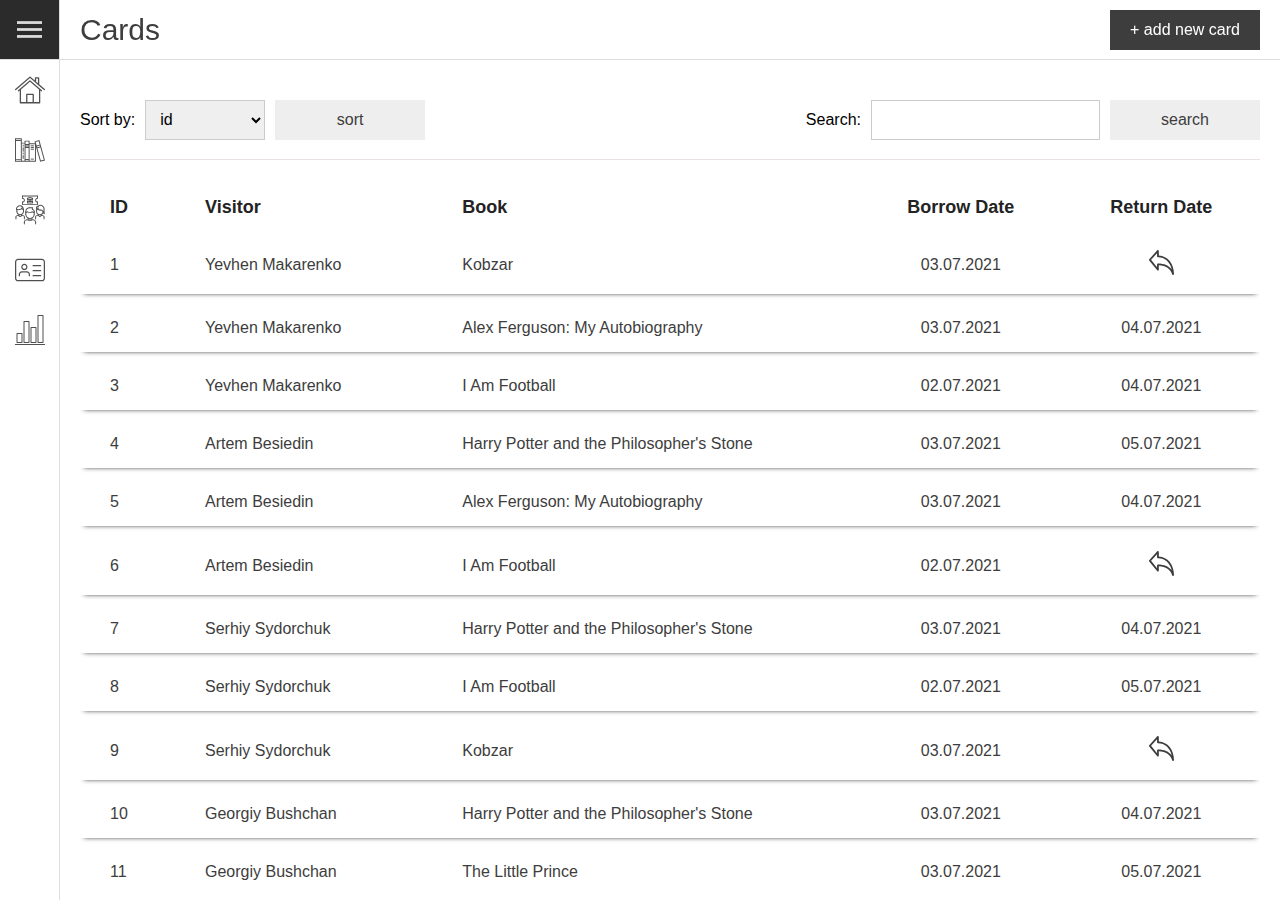
<file: pages/cards/cards.html>
<!DOCTYPE html>
<html lang="en">
<head>
    <meta charset="UTF-8">
    <meta http-equiv="X-UA-Compatible" content="IE=edge">
    <meta name="viewport" content="width=device-width, initial-scale=1.0">
    <link rel="stylesheet" href="../../main.css">
    <link rel="stylesheet" href="../../content.css">
    <title>Cards</title>
</head>
<body>
    <div class="modal-background">
        <div class="modal">
            <div class="modal-close"><svg id="close_modal" version="1.1" id="Layer_1" xmlns="http://www.w3.org/2000/svg" xmlns:xlink="http://www.w3.org/1999/xlink" x="0px" y="0px" viewBox="0 0 512.001 512.001" style="enable-background:new 0 0 512.001 512.001;" xml:space="preserve"> <g> <g> <path d="M294.111,256.001L504.109,46.003c10.523-10.524,10.523-27.586,0-38.109c-10.524-10.524-27.587-10.524-38.11,0L256,217.892 L46.002,7.894c-10.524-10.524-27.586-10.524-38.109,0s-10.524,27.586,0,38.109l209.998,209.998L7.893,465.999 c-10.524,10.524-10.524,27.586,0,38.109c10.524,10.524,27.586,10.523,38.109,0L256,294.11l209.997,209.998 c10.524,10.524,27.587,10.523,38.11,0c10.523-10.524,10.523-27.586,0-38.109L294.111,256.001z"/> </g> </g> </svg></div>
            <form id="card_form">
                <h1 class="title">Visitor:</h1>
                <input type="hidden" id="card_id" name="id">
                <div class="field">
                    <label for="visitor">Visitor:</label>
                    <select name="visitor" id="visitor" class="inp-field">
                        <option value="def" selected>-</option>
                        <optgroup id="visitor_select"></optgroup>
                    </select>
                </div>
                <div class="field">
                    <label for="book">Book:</label>
                    <select name="book" id="book" class="inp-field">
                        <option value="def" selected>-</option>
                        <optgroup id="book_select"></optgroup>
                    </select>
                </div>

                <button class="btn" id="save_btn">Save</button>
            </form>
        </div>
    </div>
    <div class="container">
        <header>
            <div class="burger-block">
                <svg class="icon burger" version="1.1" id="Capa_1" xmlns="http://www.w3.org/2000/svg" xmlns:xlink="http://www.w3.org/1999/xlink" x="0px" y="0px" viewBox="0 0 384 384" style="enable-background:new 0 0 384 384;" xml:space="preserve"> <g> <g> <g> <rect x="0" y="277.333" width="384" height="42.667"/> <rect x="0" y="170.667" width="384" height="42.667"/> <rect x="0" y="64" width="384" height="42.667"/> </g> </g> </g> </svg>
            </div>
            <div class="header-logo">Cards</div>
            <button class="btn" id="add_btn" onclick="toggleModal(event)">+ add new card</button>
        </header>
        <main>
            <div class="sidebar-menu">
                <nav id="menu">
                    <ul>
                        <a href="../../index.html">
                            <li id="li_home">
                                <div class="logo">
                                    <svg class="menu-icon" version="1.1" id="Capa_1" xmlns="http://www.w3.org/2000/svg" xmlns:xlink="http://www.w3.org/1999/xlink" x="0px" y="0px" viewBox="0 0 463.937 463.937" style="enable-background:new 0 0 463.937 463.937;" xml:space="preserve"> <g> <g> <path d="M460.414,216.518l-85.6-73.1c0.1-0.5,0.2-1,0.3-1.6v-95.6c-0.1-5.7-4.6-10.3-10.3-10.5h-47.8c-5.5,0-10,4.9-10,10.5v39.6 l-68.5-58.4c-3.7-3.2-9.2-3.2-13,0l-221.9,189c-4.3,3.5-4.8,9.8-1.3,14.1s9.8,4.8,14.1,1.3c0.1-0.1,0.1-0.1,0.2-0.2l215.4-183.4 l77.1,65.7l46.1,39.2l92.3,78.6c4.2,3.6,10.5,3.1,14.1-1.1C465.114,226.418,464.614,220.118,460.414,216.518z M355.014,126.518 l-28-23.6v-47.1h28V126.518z"/> </g> </g> <g> <g> <path d="M416.314,236.718l-28.1-24l-149.7-127.9c-3.7-3.2-9.2-3.2-13,0l-149.7,127.9l-28.1,24c-4.2,3.6-4.7,9.9-1.1,14.1 c3.5,4.2,9.7,4.7,13.8,1.2l0.1-0.1l12.5-10.8v187.5c0.1,5.6,4.7,10.2,10.3,10.3h297.3c5.6-0.1,10.2-4.6,10.3-10.3v-187.5 l12.5,10.8c1.8,1.5,4,2.4,6.4,2.4c2.9,0,5.7-1.3,7.6-3.5C421.114,246.518,420.514,240.218,416.314,236.718z M272.014,418.818h-80 v-108h80V418.818z M292.014,418.818v-117.7c0-5.5-4.1-10.3-9.6-10.3h-100.8c-5.5,0-9.6,4.8-9.6,10.3v117.7h-79v-194.8l139-118.4 l139,118.4v194.8H292.014z"/></g></g></svg>
                                </div>
                                <div class="text">
                                    Home
                                </div>   
                            </li>
                        </a>
                        <a href="../books/books.html">
                            <li id="li_books">
                                <div class="logo">
                                    <svg class="menu-icon" version="1.1" id="Capa_1" xmlns="http://www.w3.org/2000/svg" xmlns:xlink="http://www.w3.org/1999/xlink" x="0px" y="0px" viewBox="0 0 464.585 464.585" style="enable-background:new 0 0 464.585 464.585;" xml:space="preserve"> <g> <path d="M464.585,393.312L377.122,78.297L301.73,99.229l8.329,29.998h-83.857V87.446h-78.243v30.92h-42.373V50.207H0v364.17h90.586 h15h42.373h15h48.243h15h98.153V180.715l64.838,233.528L464.585,393.312z M162.959,102.446h48.243v37.147h-48.243V102.446z M162.959,201.81h48.243v170.575h-48.243V201.81z M162.959,186.81v-8.608h48.243v8.608H162.959z M162.959,163.202v-8.609h48.243 v8.609H162.959z M90.586,370.189H15V94.199h75.586V370.189z M90.586,65.207v13.992H15V65.207H90.586z M15,399.378v-14.189h75.586 v14.189H15z M147.959,399.378h-42.373V133.366h42.373V399.378z M162.959,399.378v-11.993h48.243v11.993H162.959z M309.355,399.378 h-83.153V144.226h83.153V399.378z M399.634,395.778l-52.742-189.961l46.485-12.907l52.742,189.961L399.634,395.778z M342.879,191.364l-4.133-14.884l46.485-12.907l4.133,14.884L342.879,191.364z M366.681,96.762l14.537,52.358l-46.485,12.907 l-14.537-52.358L366.681,96.762z"/> <rect x="243.621" y="160.457" width="48.315" height="15"/> <rect x="243.621" y="186.81" width="48.315" height="15"/> <rect x="243.621" y="213.164" width="48.315" height="15"/> <rect x="243.621" y="365.797" width="48.315" height="15"/> <rect x="119.272" y="272.274" width="15" height="25.255"/> <rect x="119.272" y="311.805" width="15" height="57.099"/> <rect x="119.272" y="189.919" width="15" height="68.081"/> <rect x="119.272" y="150.387" width="15" height="26.354"/> </g> </svg>
                                </div>
                                <div class="text">Books</div>
                            </li>
                        </a>
                        <a href="../visitors/visitors.html">
                            <li id="li_visitors">
                                <div class="logo">
                                    <svg class="menu-icon" id="icons" enable-background="new 0 0 64 64" height="512" viewBox="0 0 64 64" width="512" xmlns="http://www.w3.org/2000/svg"><g><g><path d="m4.001 36c-.553 0-1-.447-1-1v-3.867c0-.553.447-1 1-1s1 .447 1 1v3.867c0 .553-.447 1-1 1z"/></g><g><path d="m18.001 36c-.553 0-1-.447-1-1v-4.5c0-.553.447-1 1-1s1 .447 1 1v4.5c0 .553-.447 1-1 1z"/></g><g><path d="m18.001 31.5c-.553 0-1-.447-1-1 0-3.584-2.916-6.5-6.501-6.5-3.584 0-6.499 2.916-6.499 6.5 0 .553-.447 1-1 1s-1-.447-1-1c0-4.687 3.813-8.5 8.499-8.5 4.688 0 8.501 3.813 8.501 8.5 0 .553-.447 1-1 1z"/></g><g><path d="m18.002 32.871c-.301 0-.598-.135-.795-.392-1.931-2.523-2.457-2.313-4.414-1.538-1.878.743-4.716 1.87-9.948 1.042-.545-.086-.918-.597-.831-1.143.086-.545.6-.92 1.144-.831 4.692.742 7.123-.223 8.899-.927 2.408-.954 4.024-1.362 6.738 2.181.336.438.253 1.066-.186 1.402-.181.139-.395.206-.607.206z"/></g><g><path d="m14 30.477c-.147 0-.298-.033-.439-.103-.496-.243-.7-.843-.457-1.338l2-4.072c.243-.496.841-.701 1.338-.457.496.243.7.843.457 1.338l-2 4.072c-.174.354-.53.56-.899.56z"/></g><g><path d="m2.001 47.996c-.553 0-1-.447-1-1 0-2.206 1.794-4 4-4 .553 0 1 .447 1 1s-.447 1-1 1c-1.103 0-2 .897-2 2 0 .553-.447 1-1 1z"/></g><g><path d="m8.001 45.002h-3c-.553 0-1-.447-1-1s.447-1 1-1h3c.553 0 1 .447 1 1s-.447 1-1 1z"/></g><g><path d="m2.001 52c-.553 0-1-.447-1-1v-4.004c0-.553.447-1 1-1s1 .447 1 1v4.004c0 .553-.447 1-1 1z"/></g><g><path d="m20.001 47.996c-.553 0-1-.447-1-1 0-1.103-.897-2-2-2-.553 0-1-.447-1-1s.447-1 1-1c2.206 0 4 1.794 4 4 0 .553-.447 1-1 1z"/></g><g><path d="m17.001 45.002h-3c-.553 0-1-.447-1-1s.447-1 1-1h3c.553 0 1 .447 1 1s-.447 1-1 1z"/></g><g><path d="m20.001 52c-.553 0-1-.447-1-1v-4.004c0-.553.447-1 1-1s1 .447 1 1v4.004c0 .553-.447 1-1 1z"/></g><g><path d="m8.001 45.002c-.553 0-1-.447-1-1v-2.684c0-.553.447-1 1-1s1 .447 1 1v2.684c0 .553-.447 1-1 1z"/></g><g><path d="m14.001 44.996c-.553 0-1-.447-1-1v-2.678c0-.553.447-1 1-1s1 .447 1 1v2.678c0 .553-.447 1-1 1z"/></g><g><path d="m11.001 42.992c-4.411 0-8-3.587-8-7.996 0-.553.447-1 1-1s1 .447 1 1c0 3.307 2.691 5.996 6 5.996s6-2.689 6-5.996c0-.553.447-1 1-1s1 .447 1 1c0 4.409-3.589 7.996-8 7.996z"/></g><g><path d="m45.999 36c-.553 0-1-.447-1-1v-8.004c0-.553.447-1 1-1s1 .447 1 1v8.004c0 .553-.447 1-1 1z"/></g><g><path d="m59.999 36c-.553 0-1-.447-1-1v-.293c0-.553.447-1 1-1s1 .447 1 1v.293c0 .553-.447 1-1 1z"/></g><g><path d="m43.999 47.996c-.553 0-1-.447-1-1 0-2.206 1.794-4 4-4 .553 0 1 .447 1 1s-.447 1-1 1c-1.103 0-2 .897-2 2 0 .553-.447 1-1 1z"/></g><g><path d="m49.999 45.002h-3c-.553 0-1-.447-1-1s.447-1 1-1h3c.553 0 1 .447 1 1s-.447 1-1 1z"/></g><g><path d="m43.999 52c-.553 0-1-.447-1-1v-4.004c0-.553.447-1 1-1s1 .447 1 1v4.004c0 .553-.447 1-1 1z"/></g><g><path d="m61.999 47.996c-.553 0-1-.447-1-1 0-1.103-.897-2-2-2-.553 0-1-.447-1-1s.447-1 1-1c2.206 0 4 1.794 4 4 0 .553-.447 1-1 1z"/></g><g><path d="m58.999 45.002h-3c-.553 0-1-.447-1-1s.447-1 1-1h3c.553 0 1 .447 1 1s-.447 1-1 1z"/></g><g><path d="m61.999 52c-.553 0-1-.447-1-1v-4.004c0-.553.447-1 1-1s1 .447 1 1v4.004c0 .553-.447 1-1 1z"/></g><g><path d="m49.999 45.002c-.553 0-1-.447-1-1v-2.684c0-.553.447-1 1-1s1 .447 1 1v2.684c0 .553-.447 1-1 1z"/></g><g><path d="m55.999 44.996c-.553 0-1-.447-1-1v-2.678c0-.553.447-1 1-1s1 .447 1 1v2.678c0 .553-.447 1-1 1z"/></g><g><path d="m52.999 42.992c-4.411 0-8-3.587-8-7.996 0-.553.447-1 1-1s1 .447 1 1c0 3.307 2.691 5.996 6 5.996s6-2.689 6-5.996c0-.553.447-1 1-1s1 .447 1 1c0 4.409-3.589 7.996-8 7.996z"/></g><g><path d="m20 59c-.553 0-1-.447-1-1 0-3.309 2.691-6 6-6 .553 0 1 .447 1 1s-.447 1-1 1c-2.206 0-4 1.794-4 4 0 .553-.447 1-1 1z"/></g><g><path d="m28 54h-3c-.553 0-1-.447-1-1s.447-1 1-1h3c.553 0 1 .447 1 1s-.447 1-1 1z"/></g><g><path d="m20 63c-.553 0-1-.447-1-1v-4c0-.553.447-1 1-1s1 .447 1 1v4c0 .553-.447 1-1 1z"/></g><g><path d="m44 59c-.553 0-1-.447-1-1 0-2.206-1.794-4-4-4-.553 0-1-.447-1-1s.447-1 1-1c3.309 0 6 2.691 6 6 0 .553-.447 1-1 1z"/></g><g><path d="m39 54h-3c-.553 0-1-.447-1-1s.447-1 1-1h3c.553 0 1 .447 1 1s-.447 1-1 1z"/></g><g><path d="m44 63c-.553 0-1-.447-1-1v-4c0-.553.447-1 1-1s1 .447 1 1v4c0 .553-.447 1-1 1z"/></g><g><path d="m28 54c-.553 0-1-.447-1-1v-3.936c0-.553.447-1 1-1s1 .447 1 1v3.936c0 .553-.447 1-1 1z"/></g><g><path d="m36 54c-.553 0-1-.447-1-1v-3.936c0-.553.447-1 1-1s1 .447 1 1v3.936c0 .553-.447 1-1 1z"/></g><g><path d="m31.999 51c-5.514 0-9.999-4.485-9.999-9.998 0-.553.447-1 1-1s1 .447 1 1c0 4.41 3.588 7.998 7.999 7.998 4.412 0 8.001-3.588 8.001-7.998 0-.553.447-1 1-1s1 .447 1 1c0 5.513-4.486 9.998-10.001 9.998z"/></g><g><path d="m23 42.051c-.553 0-1-.447-1-1v-6.051c0-.553.447-1 1-1s1 .447 1 1v6.051c0 .553-.447 1-1 1z"/></g><g><path d="m41 42.002c-.553 0-1-.447-1-1v-6.002c0-.553.447-1 1-1s1 .447 1 1v6.002c0 .553-.447 1-1 1z"/></g><g><path d="m41 36c-.553 0-1-.447-1-1 0-1.654-1.346-3-3-3-.553 0-1-.447-1-1s.447-1 1-1c2.757 0 5 2.243 5 5 0 .553-.447 1-1 1z"/></g><g><path d="m37 32c-.553 0-1-.447-1-1v-4c0-.553.447-1 1-1s1 .447 1 1v4c0 .553-.447 1-1 1z"/></g><g><path d="m37 28.014h-6c-.553 0-1-.447-1-1s.447-1 1-1h6c.553 0 1 .447 1 1s-.447 1-1 1z"/></g><g><path d="m23 36c-.553 0-1-.447-1-1 0-4.963 4.037-9 9-9 .553 0 1 .447 1 1s-.447 1-1 1c-3.859 0-7 3.141-7 7 0 .553-.447 1-1 1z"/></g><g><g><path d="m40.999 39.025c-.192 0-.387-.056-.559-.171l-3-2.025c-.458-.31-.578-.931-.27-1.389.31-.458.929-.576 1.389-.27l3 2.025c.458.31.578.931.27 1.389-.193.287-.509.441-.83.441z"/></g><g><path d="m32.5 38c-3.612 0-6.687-1.008-6.815-1.051-.523-.175-.807-.74-.634-1.264.174-.523.739-.807 1.264-.635.029.011 2.908.95 6.185.95 3.178 0 5.04-.888 5.059-.897.493-.24 1.094-.037 1.337.457s.043 1.09-.449 1.336c-.092.044-2.261 1.104-5.947 1.104z"/></g><g><path d="m23.001 39.025c-.321 0-.637-.154-.83-.44-.309-.458-.188-1.079.27-1.389l3-2.025c.459-.307 1.079-.188 1.389.27.309.458.188 1.079-.27 1.389l-3 2.025c-.172.115-.367.17-.559.17z"/></g></g><g><path d="m61.999 30.996c-.553 0-1-.447-1-1 0-3.859-3.141-7-7-7-1.782 0-3.362.968-4.374 1.78-.432.346-1.06.276-1.406-.154-.346-.431-.276-1.061.154-1.406 1.81-1.452 3.755-2.22 5.626-2.22 4.963 0 9 4.037 9 9 0 .553-.447 1-1 1z"/></g><g><path d="m61.999 40.996c-.553 0-1-.447-1-1 0-3.859-3.141-7-7-7-.553 0-1-.447-1-1s.447-1 1-1c4.963 0 9 4.037 9 9 0 .553-.447 1-1 1z"/></g><g><path d="m45.999 32.996c-.553 0-1-.447-1-1s.447-1 1-1c1.103 0 2-.897 2-2 0-.553.447-1 1-1s1 .447 1 1c0 2.206-1.794 4-4 4z"/></g><g><path d="m45.999 28.01c-.553 0-1-.447-1-1 0-2.206 1.794-4 4-4 .553 0 1 .447 1 1s-.447 1-1 1c-1.103 0-2 .897-2 2 0 .553-.447 1-1 1z"/></g><g><path d="m51.999 32.996c-2.206 0-4-1.794-4-4 0-.553.447-1 1-1s1 .447 1 1c0 1.103.897 2 2 2 .553 0 1 .447 1 1s-.447 1-1 1z"/></g><g><path d="m48.999 29.996c-.553 0-1-.447-1-1v-5c0-.553.447-1 1-1s1 .447 1 1v5c0 .553-.447 1-1 1z"/></g><g><path d="m61.999 40.996c-.553 0-1-.447-1-1v-10c0-.553.447-1 1-1s1 .447 1 1v10c0 .553-.447 1-1 1z"/></g><g><path d="m53.999 32.996h-2c-.553 0-1-.447-1-1s.447-1 1-1h2c.553 0 1 .447 1 1s-.447 1-1 1z"/></g><g><path d="m3.001 31.996c-.553 0-1-.447-1-1v-.496c0-.553.447-1 1-1s1 .447 1 1v.496c0 .553-.447 1-1 1z"/></g><g><path d="m29.999 54.994c-.149 0-.301-.033-.444-.104l-2-.994c-.494-.246-.696-.846-.45-1.341.245-.494.843-.698 1.341-.45l2 .994c.494.246.696.846.45 1.341-.175.351-.529.554-.897.554z"/></g><g><path d="m30.001 54.994c-.367 0-.721-.203-.896-.554-.247-.494-.046-1.095.448-1.341l2-.998c.497-.249 1.095-.045 1.341.448.247.494.046 1.095-.448 1.341l-2 .998c-.143.073-.296.106-.445.106z"/></g><g><path d="m34.001 54.994c-.368 0-.722-.203-.896-.555-.246-.495-.044-1.095.45-1.341l2-.994c.498-.248 1.096-.044 1.341.45.246.495.044 1.095-.45 1.341l-2 .994c-.144.072-.296.105-.445.105z"/></g><g><path d="m33.999 54.994c-.149 0-.302-.033-.445-.105l-2-.998c-.494-.246-.695-.847-.448-1.341.246-.493.846-.697 1.341-.448l2 .998c.494.246.695.847.448 1.341-.175.35-.529.553-.896.553z"/></g><g><path d="m53 46.994c-.189 0-.382-.054-.552-.167l-3.002-1.992c-.46-.305-.586-.926-.28-1.386.305-.46.924-.589 1.386-.28l3.002 1.992c.46.305.586.926.28 1.386-.192.29-.51.447-.834.447z"/></g><g><path d="m52.998 46.994c-.324 0-.642-.157-.834-.447-.306-.46-.18-1.081.28-1.386l3.002-1.992c.46-.309 1.081-.18 1.386.28.306.46.18 1.081-.28 1.386l-3.002 1.992c-.17.113-.362.167-.552.167z"/></g><g><path d="m11 46.998c-2.242 0-3.999-1.317-3.999-3 0-.553.447-1 1-1s1 .447 1 1c0 .408.778 1 1.999 1s2-.592 2-1c0-.553.447-1 1-1s1 .447 1 1c0 1.683-1.757 3-4 3z"/></g><g><g><g><path d="m37.499 9.986h-10.998c-.553 0-1-.447-1-1v-1.998c0-.421.264-.797.66-.94l5.499-1.988c.219-.08.461-.08.68 0l5.499 1.988c.396.144.66.52.66.94v1.998c0 .553-.447 1-1 1zm-9.998-2h8.998v-.296l-4.499-1.627-4.499 1.627z"/></g><g><path d="m37.498 17.986h-10.997c-.553 0-1-.447-1-1v-3c0-.553.447-1 1-1h10.997c.553 0 1 .447 1 1v3c0 .553-.447 1-1 1zm-9.997-2h8.997v-1h-8.997z"/></g><g><path d="m27.496 14.986c-.553 0-1-.447-1-1v-5c0-.553.447-1 1-1s1 .447 1 1v5c0 .553-.447 1-1 1z"/></g><g><path d="m33.499 14.986c-.553 0-1-.447-1-1v-5c0-.553.447-1 1-1s1 .447 1 1v5c0 .553-.447 1-1 1z"/></g><g><path d="m30.498 14.986c-.553 0-1-.447-1-1v-5c0-.553.447-1 1-1s1 .447 1 1v5c0 .553-.447 1-1 1z"/></g><g><path d="m36.499 14.986c-.553 0-1-.447-1-1v-5c0-.553.447-1 1-1s1 .447 1 1v5c0 .553-.447 1-1 1z"/></g></g><g><g><path d="m48 3h-32c-.553 0-1-.447-1-1s.447-1 1-1h32c.553 0 1 .447 1 1s-.447 1-1 1z"/></g><g><path d="m48 21h-32c-.553 0-1-.447-1-1s.447-1 1-1h32c.553 0 1 .447 1 1s-.447 1-1 1z"/></g><g><path d="m48 16c-2.757 0-5-2.243-5-5s2.243-5 5-5c.553 0 1 .447 1 1s-.447 1-1 1c-1.654 0-3 1.346-3 3s1.346 3 3 3c.553 0 1 .447 1 1s-.447 1-1 1z"/></g><g><path d="m48 21c-.553 0-1-.447-1-1v-5c0-.553.447-1 1-1s1 .447 1 1v5c0 .553-.447 1-1 1z"/></g><g><path d="m48 8c-.553 0-1-.447-1-1v-5c0-.553.447-1 1-1s1 .447 1 1v5c0 .553-.447 1-1 1z"/></g><g><path d="m16.002 16c-.553 0-1-.447-1-1s.447-1 1-1c1.654 0 3-1.346 3-3s-1.346-3-3-3c-.553 0-1-.447-1-1s.447-1 1-1c2.757 0 5 2.243 5 5s-2.243 5-5 5z"/></g><g><path d="m16.002 21c-.553 0-1-.447-1-1v-5c0-.553.447-1 1-1s1 .447 1 1v5c0 .553-.447 1-1 1z"/></g><g><path d="m16.002 8c-.553 0-1-.447-1-1v-5c0-.553.447-1 1-1s1 .447 1 1v5c0 .553-.447 1-1 1z"/></g></g></g></g></svg> </div> <div class="text">Visitors</div>
                            </li>
                        </a>
                        <a href="../cards/cards.html">
                            <li id="li_cards" class="active">
                                <div class="logo">
                                    <svg class="menu-icon" id="light" enable-background="new 0 0 24 24" height="512" viewBox="0 0 24 24" width="512" xmlns="http://www.w3.org/2000/svg"><g><path d="m21.5 21h-19c-1.378 0-2.5-1.122-2.5-2.5v-13c0-1.378 1.122-2.5 2.5-2.5h19c1.378 0 2.5 1.122 2.5 2.5v13c0 1.378-1.122 2.5-2.5 2.5zm-19-17c-.827 0-1.5.673-1.5 1.5v13c0 .827.673 1.5 1.5 1.5h19c.827 0 1.5-.673 1.5-1.5v-13c0-.827-.673-1.5-1.5-1.5z"/></g><g><path d="m7.5 12c-1.378 0-2.5-1.122-2.5-2.5s1.122-2.5 2.5-2.5 2.5 1.122 2.5 2.5-1.122 2.5-2.5 2.5zm0-4c-.827 0-1.5.673-1.5 1.5s.673 1.5 1.5 1.5 1.5-.673 1.5-1.5-.673-1.5-1.5-1.5z"/></g><g><path d="m11.5 17c-.276 0-.5-.224-.5-.5v-1c0-.827-.673-1.5-1.5-1.5h-4c-.827 0-1.5.673-1.5 1.5v1c0 .276-.224.5-.5.5s-.5-.224-.5-.5v-1c0-1.378 1.122-2.5 2.5-2.5h4c1.378 0 2.5 1.122 2.5 2.5v1c0 .276-.224.5-.5.5z"/></g><g><path d="m20.5 9h-6c-.276 0-.5-.224-.5-.5s.224-.5.5-.5h6c.276 0 .5.224.5.5s-.224.5-.5.5z"/></g><g><path d="m20.5 13h-6c-.276 0-.5-.224-.5-.5s.224-.5.5-.5h6c.276 0 .5.224.5.5s-.224.5-.5.5z"/></g><g><path d="m20.5 17h-6c-.276 0-.5-.224-.5-.5s.224-.5.5-.5h6c.276 0 .5.224.5.5s-.224.5-.5.5z"/></g></svg>
                                </div>
                                <div class="text">Cards</div>
                            </li>
                        </a>
                        <a href="../statistics/statistics.html">
                            <li id="li_statistics">
                                <div class="logo">
                                    <svg class="menu-icon" version="1.1" id="Capa_1" xmlns="http://www.w3.org/2000/svg" xmlns:xlink="http://www.w3.org/1999/xlink" x="0px" y="0px" viewBox="0 0 480 480" style="enable-background:new 0 0 480 480;" xml:space="preserve"> <g> <g> <g> <rect y="464" width="480" height="16"/> <path d="M32,448h80c4.418,0,8-3.582,8-8V296c0-4.418-3.582-8-8-8H32c-4.418,0-8,3.582-8,8v144C24,444.418,27.582,448,32,448z M40,304h64v128H40V304z"/> <path d="M256,448h80c4.418,0,8-3.582,8-8V200c0-4.418-3.582-8-8-8h-80c-4.418,0-8,3.582-8,8v240C248,444.418,251.582,448,256,448 z M264,208h64v224h-64V208z"/> <path d="M144,448h80c4.418,0,8-3.582,8-8V104c0-4.418-3.582-8-8-8h-80c-4.418,0-8,3.582-8,8v336C136,444.418,139.582,448,144,448 z M152,112h64v320h-64V112z"/> <path d="M368,448h80c4.418,0,8-3.582,8-8V8c0-4.418-3.582-8-8-8h-80c-4.418,0-8,3.582-8,8v432C360,444.418,363.582,448,368,448z M376,16h64v416h-64V16z"/> </g> </g> </g> </svg> </div>
                                <div class="text">Statistics</div>
                            </li>
                        </a>
                    </ul>
                </nav>
            </div>
            <div class="content">
                <div class="content-container">
                    <div class="content-title">
                        <div class="block">
                            <label for="sort">Sort by:</label>
                            <select class="inp-field" id="sort">
                                <option value="id">id</option>
                                <option value="visitor">visitor</option>
                                <option value="book">book</option>
                                <option value="return_date">return date</option>
                            </select>
                            <button class="btn" id="sort_btn">
                                sort
                            </button>
                        </div>
                        <div class="block">
                            <label for="search">Search:</label>
                            <input type="text" class="inp-field" id="search">
                            <button class="btn" id="search_btn">search</button>
                        </div>
                    </div>
                    <div class="table-section">
                        <table> 
                            <thead>
                                <tr>
                                    <th>ID</th>
                                    <th>Visitor</th>
                                    <th>Book</th>
                                    <th class="cell_center">Borrow Date</th>
                                    <th class="cell_center">Return Date</th>
                                </tr>
                            </thead>
                            <tbody class="data" id="cards"></tbody>
                        </table>
                    </div>
                </div>
            </div>
        </main>
    </div>    

    <script src="https://cdnjs.cloudflare.com/ajax/libs/jquery/3.6.0/jquery.min.js" integrity="sha512-894YE6QWD5I59HgZOGReFYm4dnWc1Qt5NtvYSaNcOP+u1T9qYdvdihz0PPSiiqn/+/3e7Jo4EaG7TubfWGUrMQ==" crossorigin="anonymous" referrerpolicy="no-referrer"></script>
    <script src="../../script.js"></script>
    <script src="cards.js" type="module"></script>
</body>
</html>
</file>
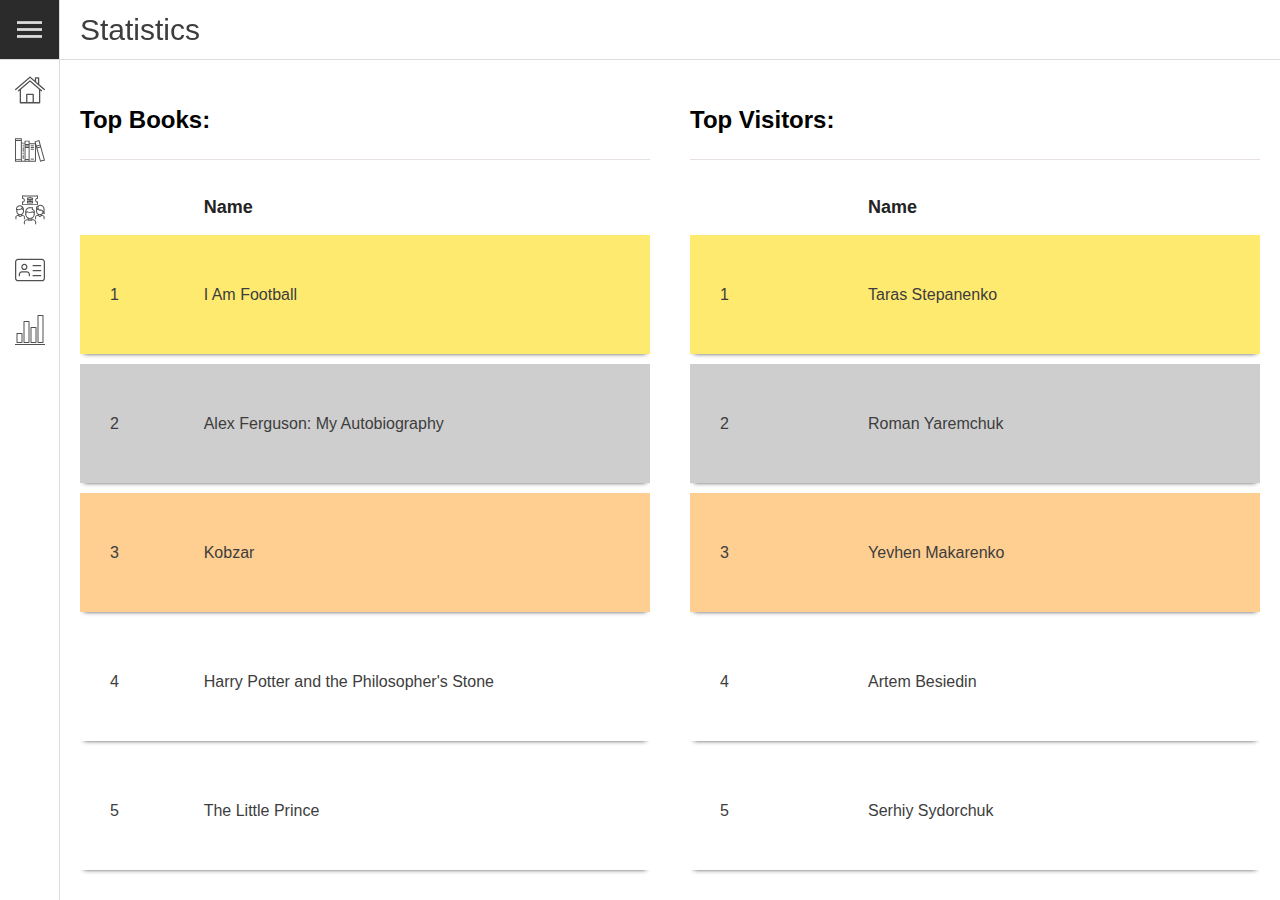
<file: pages/statistics/statistics.html>
<!DOCTYPE html>
<html lang="en">
<head>
    <meta charset="UTF-8">
    <meta http-equiv="X-UA-Compatible" content="IE=edge">
    <meta name="viewport" content="width=device-width, initial-scale=1.0">
    <link rel="stylesheet" href="../../main.css">
    <link rel="stylesheet" href="../../content.css">
    <title>Statistics</title>
</head>
<body>
    <div class="container">
        <header>
            <div class="burger-block">
                <svg class="icon burger" version="1.1" id="Capa_1" xmlns="http://www.w3.org/2000/svg" xmlns:xlink="http://www.w3.org/1999/xlink" x="0px" y="0px" viewBox="0 0 384 384" style="enable-background:new 0 0 384 384;" xml:space="preserve"> <g> <g> <g> <rect x="0" y="277.333" width="384" height="42.667"/> <rect x="0" y="170.667" width="384" height="42.667"/> <rect x="0" y="64" width="384" height="42.667"/> </g> </g> </g> </svg>
            </div>
            <div class="header-logo">Statistics</div>
        </header>
        <main>
            <div class="sidebar-menu">
                <nav id="menu">
                    <ul>
                        <a href="../../index.html">
                            <li id="li_home">
                                <div class="logo">
                                    <svg class="menu-icon" version="1.1" id="Capa_1" xmlns="http://www.w3.org/2000/svg" xmlns:xlink="http://www.w3.org/1999/xlink" x="0px" y="0px" viewBox="0 0 463.937 463.937" style="enable-background:new 0 0 463.937 463.937;" xml:space="preserve"> <g> <g> <path d="M460.414,216.518l-85.6-73.1c0.1-0.5,0.2-1,0.3-1.6v-95.6c-0.1-5.7-4.6-10.3-10.3-10.5h-47.8c-5.5,0-10,4.9-10,10.5v39.6 l-68.5-58.4c-3.7-3.2-9.2-3.2-13,0l-221.9,189c-4.3,3.5-4.8,9.8-1.3,14.1s9.8,4.8,14.1,1.3c0.1-0.1,0.1-0.1,0.2-0.2l215.4-183.4 l77.1,65.7l46.1,39.2l92.3,78.6c4.2,3.6,10.5,3.1,14.1-1.1C465.114,226.418,464.614,220.118,460.414,216.518z M355.014,126.518 l-28-23.6v-47.1h28V126.518z"/> </g> </g> <g> <g> <path d="M416.314,236.718l-28.1-24l-149.7-127.9c-3.7-3.2-9.2-3.2-13,0l-149.7,127.9l-28.1,24c-4.2,3.6-4.7,9.9-1.1,14.1 c3.5,4.2,9.7,4.7,13.8,1.2l0.1-0.1l12.5-10.8v187.5c0.1,5.6,4.7,10.2,10.3,10.3h297.3c5.6-0.1,10.2-4.6,10.3-10.3v-187.5 l12.5,10.8c1.8,1.5,4,2.4,6.4,2.4c2.9,0,5.7-1.3,7.6-3.5C421.114,246.518,420.514,240.218,416.314,236.718z M272.014,418.818h-80 v-108h80V418.818z M292.014,418.818v-117.7c0-5.5-4.1-10.3-9.6-10.3h-100.8c-5.5,0-9.6,4.8-9.6,10.3v117.7h-79v-194.8l139-118.4 l139,118.4v194.8H292.014z"/></g></g></svg>
                                </div>
                                <div class="text">
                                    Home
                                </div>   
                            </li>
                        </a>
                        <a href="../books/books.html">
                            <li id="li_books">
                                <div class="logo">
                                    <svg class="menu-icon" version="1.1" id="Capa_1" xmlns="http://www.w3.org/2000/svg" xmlns:xlink="http://www.w3.org/1999/xlink" x="0px" y="0px" viewBox="0 0 464.585 464.585" style="enable-background:new 0 0 464.585 464.585;" xml:space="preserve"> <g> <path d="M464.585,393.312L377.122,78.297L301.73,99.229l8.329,29.998h-83.857V87.446h-78.243v30.92h-42.373V50.207H0v364.17h90.586 h15h42.373h15h48.243h15h98.153V180.715l64.838,233.528L464.585,393.312z M162.959,102.446h48.243v37.147h-48.243V102.446z M162.959,201.81h48.243v170.575h-48.243V201.81z M162.959,186.81v-8.608h48.243v8.608H162.959z M162.959,163.202v-8.609h48.243 v8.609H162.959z M90.586,370.189H15V94.199h75.586V370.189z M90.586,65.207v13.992H15V65.207H90.586z M15,399.378v-14.189h75.586 v14.189H15z M147.959,399.378h-42.373V133.366h42.373V399.378z M162.959,399.378v-11.993h48.243v11.993H162.959z M309.355,399.378 h-83.153V144.226h83.153V399.378z M399.634,395.778l-52.742-189.961l46.485-12.907l52.742,189.961L399.634,395.778z M342.879,191.364l-4.133-14.884l46.485-12.907l4.133,14.884L342.879,191.364z M366.681,96.762l14.537,52.358l-46.485,12.907 l-14.537-52.358L366.681,96.762z"/> <rect x="243.621" y="160.457" width="48.315" height="15"/> <rect x="243.621" y="186.81" width="48.315" height="15"/> <rect x="243.621" y="213.164" width="48.315" height="15"/> <rect x="243.621" y="365.797" width="48.315" height="15"/> <rect x="119.272" y="272.274" width="15" height="25.255"/> <rect x="119.272" y="311.805" width="15" height="57.099"/> <rect x="119.272" y="189.919" width="15" height="68.081"/> <rect x="119.272" y="150.387" width="15" height="26.354"/> </g> </svg>
                                </div>
                                <div class="text">Books</div>
                            </li>
                        </a>
                        <a href="../visitors/visitors.html">
                            <li id="li_visitors">
                                <div class="logo">
                                    <svg class="menu-icon" id="icons" enable-background="new 0 0 64 64" height="512" viewBox="0 0 64 64" width="512" xmlns="http://www.w3.org/2000/svg"><g><g><path d="m4.001 36c-.553 0-1-.447-1-1v-3.867c0-.553.447-1 1-1s1 .447 1 1v3.867c0 .553-.447 1-1 1z"/></g><g><path d="m18.001 36c-.553 0-1-.447-1-1v-4.5c0-.553.447-1 1-1s1 .447 1 1v4.5c0 .553-.447 1-1 1z"/></g><g><path d="m18.001 31.5c-.553 0-1-.447-1-1 0-3.584-2.916-6.5-6.501-6.5-3.584 0-6.499 2.916-6.499 6.5 0 .553-.447 1-1 1s-1-.447-1-1c0-4.687 3.813-8.5 8.499-8.5 4.688 0 8.501 3.813 8.501 8.5 0 .553-.447 1-1 1z"/></g><g><path d="m18.002 32.871c-.301 0-.598-.135-.795-.392-1.931-2.523-2.457-2.313-4.414-1.538-1.878.743-4.716 1.87-9.948 1.042-.545-.086-.918-.597-.831-1.143.086-.545.6-.92 1.144-.831 4.692.742 7.123-.223 8.899-.927 2.408-.954 4.024-1.362 6.738 2.181.336.438.253 1.066-.186 1.402-.181.139-.395.206-.607.206z"/></g><g><path d="m14 30.477c-.147 0-.298-.033-.439-.103-.496-.243-.7-.843-.457-1.338l2-4.072c.243-.496.841-.701 1.338-.457.496.243.7.843.457 1.338l-2 4.072c-.174.354-.53.56-.899.56z"/></g><g><path d="m2.001 47.996c-.553 0-1-.447-1-1 0-2.206 1.794-4 4-4 .553 0 1 .447 1 1s-.447 1-1 1c-1.103 0-2 .897-2 2 0 .553-.447 1-1 1z"/></g><g><path d="m8.001 45.002h-3c-.553 0-1-.447-1-1s.447-1 1-1h3c.553 0 1 .447 1 1s-.447 1-1 1z"/></g><g><path d="m2.001 52c-.553 0-1-.447-1-1v-4.004c0-.553.447-1 1-1s1 .447 1 1v4.004c0 .553-.447 1-1 1z"/></g><g><path d="m20.001 47.996c-.553 0-1-.447-1-1 0-1.103-.897-2-2-2-.553 0-1-.447-1-1s.447-1 1-1c2.206 0 4 1.794 4 4 0 .553-.447 1-1 1z"/></g><g><path d="m17.001 45.002h-3c-.553 0-1-.447-1-1s.447-1 1-1h3c.553 0 1 .447 1 1s-.447 1-1 1z"/></g><g><path d="m20.001 52c-.553 0-1-.447-1-1v-4.004c0-.553.447-1 1-1s1 .447 1 1v4.004c0 .553-.447 1-1 1z"/></g><g><path d="m8.001 45.002c-.553 0-1-.447-1-1v-2.684c0-.553.447-1 1-1s1 .447 1 1v2.684c0 .553-.447 1-1 1z"/></g><g><path d="m14.001 44.996c-.553 0-1-.447-1-1v-2.678c0-.553.447-1 1-1s1 .447 1 1v2.678c0 .553-.447 1-1 1z"/></g><g><path d="m11.001 42.992c-4.411 0-8-3.587-8-7.996 0-.553.447-1 1-1s1 .447 1 1c0 3.307 2.691 5.996 6 5.996s6-2.689 6-5.996c0-.553.447-1 1-1s1 .447 1 1c0 4.409-3.589 7.996-8 7.996z"/></g><g><path d="m45.999 36c-.553 0-1-.447-1-1v-8.004c0-.553.447-1 1-1s1 .447 1 1v8.004c0 .553-.447 1-1 1z"/></g><g><path d="m59.999 36c-.553 0-1-.447-1-1v-.293c0-.553.447-1 1-1s1 .447 1 1v.293c0 .553-.447 1-1 1z"/></g><g><path d="m43.999 47.996c-.553 0-1-.447-1-1 0-2.206 1.794-4 4-4 .553 0 1 .447 1 1s-.447 1-1 1c-1.103 0-2 .897-2 2 0 .553-.447 1-1 1z"/></g><g><path d="m49.999 45.002h-3c-.553 0-1-.447-1-1s.447-1 1-1h3c.553 0 1 .447 1 1s-.447 1-1 1z"/></g><g><path d="m43.999 52c-.553 0-1-.447-1-1v-4.004c0-.553.447-1 1-1s1 .447 1 1v4.004c0 .553-.447 1-1 1z"/></g><g><path d="m61.999 47.996c-.553 0-1-.447-1-1 0-1.103-.897-2-2-2-.553 0-1-.447-1-1s.447-1 1-1c2.206 0 4 1.794 4 4 0 .553-.447 1-1 1z"/></g><g><path d="m58.999 45.002h-3c-.553 0-1-.447-1-1s.447-1 1-1h3c.553 0 1 .447 1 1s-.447 1-1 1z"/></g><g><path d="m61.999 52c-.553 0-1-.447-1-1v-4.004c0-.553.447-1 1-1s1 .447 1 1v4.004c0 .553-.447 1-1 1z"/></g><g><path d="m49.999 45.002c-.553 0-1-.447-1-1v-2.684c0-.553.447-1 1-1s1 .447 1 1v2.684c0 .553-.447 1-1 1z"/></g><g><path d="m55.999 44.996c-.553 0-1-.447-1-1v-2.678c0-.553.447-1 1-1s1 .447 1 1v2.678c0 .553-.447 1-1 1z"/></g><g><path d="m52.999 42.992c-4.411 0-8-3.587-8-7.996 0-.553.447-1 1-1s1 .447 1 1c0 3.307 2.691 5.996 6 5.996s6-2.689 6-5.996c0-.553.447-1 1-1s1 .447 1 1c0 4.409-3.589 7.996-8 7.996z"/></g><g><path d="m20 59c-.553 0-1-.447-1-1 0-3.309 2.691-6 6-6 .553 0 1 .447 1 1s-.447 1-1 1c-2.206 0-4 1.794-4 4 0 .553-.447 1-1 1z"/></g><g><path d="m28 54h-3c-.553 0-1-.447-1-1s.447-1 1-1h3c.553 0 1 .447 1 1s-.447 1-1 1z"/></g><g><path d="m20 63c-.553 0-1-.447-1-1v-4c0-.553.447-1 1-1s1 .447 1 1v4c0 .553-.447 1-1 1z"/></g><g><path d="m44 59c-.553 0-1-.447-1-1 0-2.206-1.794-4-4-4-.553 0-1-.447-1-1s.447-1 1-1c3.309 0 6 2.691 6 6 0 .553-.447 1-1 1z"/></g><g><path d="m39 54h-3c-.553 0-1-.447-1-1s.447-1 1-1h3c.553 0 1 .447 1 1s-.447 1-1 1z"/></g><g><path d="m44 63c-.553 0-1-.447-1-1v-4c0-.553.447-1 1-1s1 .447 1 1v4c0 .553-.447 1-1 1z"/></g><g><path d="m28 54c-.553 0-1-.447-1-1v-3.936c0-.553.447-1 1-1s1 .447 1 1v3.936c0 .553-.447 1-1 1z"/></g><g><path d="m36 54c-.553 0-1-.447-1-1v-3.936c0-.553.447-1 1-1s1 .447 1 1v3.936c0 .553-.447 1-1 1z"/></g><g><path d="m31.999 51c-5.514 0-9.999-4.485-9.999-9.998 0-.553.447-1 1-1s1 .447 1 1c0 4.41 3.588 7.998 7.999 7.998 4.412 0 8.001-3.588 8.001-7.998 0-.553.447-1 1-1s1 .447 1 1c0 5.513-4.486 9.998-10.001 9.998z"/></g><g><path d="m23 42.051c-.553 0-1-.447-1-1v-6.051c0-.553.447-1 1-1s1 .447 1 1v6.051c0 .553-.447 1-1 1z"/></g><g><path d="m41 42.002c-.553 0-1-.447-1-1v-6.002c0-.553.447-1 1-1s1 .447 1 1v6.002c0 .553-.447 1-1 1z"/></g><g><path d="m41 36c-.553 0-1-.447-1-1 0-1.654-1.346-3-3-3-.553 0-1-.447-1-1s.447-1 1-1c2.757 0 5 2.243 5 5 0 .553-.447 1-1 1z"/></g><g><path d="m37 32c-.553 0-1-.447-1-1v-4c0-.553.447-1 1-1s1 .447 1 1v4c0 .553-.447 1-1 1z"/></g><g><path d="m37 28.014h-6c-.553 0-1-.447-1-1s.447-1 1-1h6c.553 0 1 .447 1 1s-.447 1-1 1z"/></g><g><path d="m23 36c-.553 0-1-.447-1-1 0-4.963 4.037-9 9-9 .553 0 1 .447 1 1s-.447 1-1 1c-3.859 0-7 3.141-7 7 0 .553-.447 1-1 1z"/></g><g><g><path d="m40.999 39.025c-.192 0-.387-.056-.559-.171l-3-2.025c-.458-.31-.578-.931-.27-1.389.31-.458.929-.576 1.389-.27l3 2.025c.458.31.578.931.27 1.389-.193.287-.509.441-.83.441z"/></g><g><path d="m32.5 38c-3.612 0-6.687-1.008-6.815-1.051-.523-.175-.807-.74-.634-1.264.174-.523.739-.807 1.264-.635.029.011 2.908.95 6.185.95 3.178 0 5.04-.888 5.059-.897.493-.24 1.094-.037 1.337.457s.043 1.09-.449 1.336c-.092.044-2.261 1.104-5.947 1.104z"/></g><g><path d="m23.001 39.025c-.321 0-.637-.154-.83-.44-.309-.458-.188-1.079.27-1.389l3-2.025c.459-.307 1.079-.188 1.389.27.309.458.188 1.079-.27 1.389l-3 2.025c-.172.115-.367.17-.559.17z"/></g></g><g><path d="m61.999 30.996c-.553 0-1-.447-1-1 0-3.859-3.141-7-7-7-1.782 0-3.362.968-4.374 1.78-.432.346-1.06.276-1.406-.154-.346-.431-.276-1.061.154-1.406 1.81-1.452 3.755-2.22 5.626-2.22 4.963 0 9 4.037 9 9 0 .553-.447 1-1 1z"/></g><g><path d="m61.999 40.996c-.553 0-1-.447-1-1 0-3.859-3.141-7-7-7-.553 0-1-.447-1-1s.447-1 1-1c4.963 0 9 4.037 9 9 0 .553-.447 1-1 1z"/></g><g><path d="m45.999 32.996c-.553 0-1-.447-1-1s.447-1 1-1c1.103 0 2-.897 2-2 0-.553.447-1 1-1s1 .447 1 1c0 2.206-1.794 4-4 4z"/></g><g><path d="m45.999 28.01c-.553 0-1-.447-1-1 0-2.206 1.794-4 4-4 .553 0 1 .447 1 1s-.447 1-1 1c-1.103 0-2 .897-2 2 0 .553-.447 1-1 1z"/></g><g><path d="m51.999 32.996c-2.206 0-4-1.794-4-4 0-.553.447-1 1-1s1 .447 1 1c0 1.103.897 2 2 2 .553 0 1 .447 1 1s-.447 1-1 1z"/></g><g><path d="m48.999 29.996c-.553 0-1-.447-1-1v-5c0-.553.447-1 1-1s1 .447 1 1v5c0 .553-.447 1-1 1z"/></g><g><path d="m61.999 40.996c-.553 0-1-.447-1-1v-10c0-.553.447-1 1-1s1 .447 1 1v10c0 .553-.447 1-1 1z"/></g><g><path d="m53.999 32.996h-2c-.553 0-1-.447-1-1s.447-1 1-1h2c.553 0 1 .447 1 1s-.447 1-1 1z"/></g><g><path d="m3.001 31.996c-.553 0-1-.447-1-1v-.496c0-.553.447-1 1-1s1 .447 1 1v.496c0 .553-.447 1-1 1z"/></g><g><path d="m29.999 54.994c-.149 0-.301-.033-.444-.104l-2-.994c-.494-.246-.696-.846-.45-1.341.245-.494.843-.698 1.341-.45l2 .994c.494.246.696.846.45 1.341-.175.351-.529.554-.897.554z"/></g><g><path d="m30.001 54.994c-.367 0-.721-.203-.896-.554-.247-.494-.046-1.095.448-1.341l2-.998c.497-.249 1.095-.045 1.341.448.247.494.046 1.095-.448 1.341l-2 .998c-.143.073-.296.106-.445.106z"/></g><g><path d="m34.001 54.994c-.368 0-.722-.203-.896-.555-.246-.495-.044-1.095.45-1.341l2-.994c.498-.248 1.096-.044 1.341.45.246.495.044 1.095-.45 1.341l-2 .994c-.144.072-.296.105-.445.105z"/></g><g><path d="m33.999 54.994c-.149 0-.302-.033-.445-.105l-2-.998c-.494-.246-.695-.847-.448-1.341.246-.493.846-.697 1.341-.448l2 .998c.494.246.695.847.448 1.341-.175.35-.529.553-.896.553z"/></g><g><path d="m53 46.994c-.189 0-.382-.054-.552-.167l-3.002-1.992c-.46-.305-.586-.926-.28-1.386.305-.46.924-.589 1.386-.28l3.002 1.992c.46.305.586.926.28 1.386-.192.29-.51.447-.834.447z"/></g><g><path d="m52.998 46.994c-.324 0-.642-.157-.834-.447-.306-.46-.18-1.081.28-1.386l3.002-1.992c.46-.309 1.081-.18 1.386.28.306.46.18 1.081-.28 1.386l-3.002 1.992c-.17.113-.362.167-.552.167z"/></g><g><path d="m11 46.998c-2.242 0-3.999-1.317-3.999-3 0-.553.447-1 1-1s1 .447 1 1c0 .408.778 1 1.999 1s2-.592 2-1c0-.553.447-1 1-1s1 .447 1 1c0 1.683-1.757 3-4 3z"/></g><g><g><g><path d="m37.499 9.986h-10.998c-.553 0-1-.447-1-1v-1.998c0-.421.264-.797.66-.94l5.499-1.988c.219-.08.461-.08.68 0l5.499 1.988c.396.144.66.52.66.94v1.998c0 .553-.447 1-1 1zm-9.998-2h8.998v-.296l-4.499-1.627-4.499 1.627z"/></g><g><path d="m37.498 17.986h-10.997c-.553 0-1-.447-1-1v-3c0-.553.447-1 1-1h10.997c.553 0 1 .447 1 1v3c0 .553-.447 1-1 1zm-9.997-2h8.997v-1h-8.997z"/></g><g><path d="m27.496 14.986c-.553 0-1-.447-1-1v-5c0-.553.447-1 1-1s1 .447 1 1v5c0 .553-.447 1-1 1z"/></g><g><path d="m33.499 14.986c-.553 0-1-.447-1-1v-5c0-.553.447-1 1-1s1 .447 1 1v5c0 .553-.447 1-1 1z"/></g><g><path d="m30.498 14.986c-.553 0-1-.447-1-1v-5c0-.553.447-1 1-1s1 .447 1 1v5c0 .553-.447 1-1 1z"/></g><g><path d="m36.499 14.986c-.553 0-1-.447-1-1v-5c0-.553.447-1 1-1s1 .447 1 1v5c0 .553-.447 1-1 1z"/></g></g><g><g><path d="m48 3h-32c-.553 0-1-.447-1-1s.447-1 1-1h32c.553 0 1 .447 1 1s-.447 1-1 1z"/></g><g><path d="m48 21h-32c-.553 0-1-.447-1-1s.447-1 1-1h32c.553 0 1 .447 1 1s-.447 1-1 1z"/></g><g><path d="m48 16c-2.757 0-5-2.243-5-5s2.243-5 5-5c.553 0 1 .447 1 1s-.447 1-1 1c-1.654 0-3 1.346-3 3s1.346 3 3 3c.553 0 1 .447 1 1s-.447 1-1 1z"/></g><g><path d="m48 21c-.553 0-1-.447-1-1v-5c0-.553.447-1 1-1s1 .447 1 1v5c0 .553-.447 1-1 1z"/></g><g><path d="m48 8c-.553 0-1-.447-1-1v-5c0-.553.447-1 1-1s1 .447 1 1v5c0 .553-.447 1-1 1z"/></g><g><path d="m16.002 16c-.553 0-1-.447-1-1s.447-1 1-1c1.654 0 3-1.346 3-3s-1.346-3-3-3c-.553 0-1-.447-1-1s.447-1 1-1c2.757 0 5 2.243 5 5s-2.243 5-5 5z"/></g><g><path d="m16.002 21c-.553 0-1-.447-1-1v-5c0-.553.447-1 1-1s1 .447 1 1v5c0 .553-.447 1-1 1z"/></g><g><path d="m16.002 8c-.553 0-1-.447-1-1v-5c0-.553.447-1 1-1s1 .447 1 1v5c0 .553-.447 1-1 1z"/></g></g></g></g></svg> </div> <div class="text">Visitors</div>
                            </li>
                        </a>
                        <a href="../cards/cards.html">
                            <li id="li_cards">
                                <div class="logo">
                                    <svg class="menu-icon" id="light" enable-background="new 0 0 24 24" height="512" viewBox="0 0 24 24" width="512" xmlns="http://www.w3.org/2000/svg"><g><path d="m21.5 21h-19c-1.378 0-2.5-1.122-2.5-2.5v-13c0-1.378 1.122-2.5 2.5-2.5h19c1.378 0 2.5 1.122 2.5 2.5v13c0 1.378-1.122 2.5-2.5 2.5zm-19-17c-.827 0-1.5.673-1.5 1.5v13c0 .827.673 1.5 1.5 1.5h19c.827 0 1.5-.673 1.5-1.5v-13c0-.827-.673-1.5-1.5-1.5z"/></g><g><path d="m7.5 12c-1.378 0-2.5-1.122-2.5-2.5s1.122-2.5 2.5-2.5 2.5 1.122 2.5 2.5-1.122 2.5-2.5 2.5zm0-4c-.827 0-1.5.673-1.5 1.5s.673 1.5 1.5 1.5 1.5-.673 1.5-1.5-.673-1.5-1.5-1.5z"/></g><g><path d="m11.5 17c-.276 0-.5-.224-.5-.5v-1c0-.827-.673-1.5-1.5-1.5h-4c-.827 0-1.5.673-1.5 1.5v1c0 .276-.224.5-.5.5s-.5-.224-.5-.5v-1c0-1.378 1.122-2.5 2.5-2.5h4c1.378 0 2.5 1.122 2.5 2.5v1c0 .276-.224.5-.5.5z"/></g><g><path d="m20.5 9h-6c-.276 0-.5-.224-.5-.5s.224-.5.5-.5h6c.276 0 .5.224.5.5s-.224.5-.5.5z"/></g><g><path d="m20.5 13h-6c-.276 0-.5-.224-.5-.5s.224-.5.5-.5h6c.276 0 .5.224.5.5s-.224.5-.5.5z"/></g><g><path d="m20.5 17h-6c-.276 0-.5-.224-.5-.5s.224-.5.5-.5h6c.276 0 .5.224.5.5s-.224.5-.5.5z"/></g></svg>
                                </div>
                                <div class="text">Cards</div>
                            </li>
                        </a>
                        <a href="../statistics/statistics.html">
                            <li id="li_statistics" class="active">
                                <div class="logo">
                                    <svg class="menu-icon" version="1.1" id="Capa_1" xmlns="http://www.w3.org/2000/svg" xmlns:xlink="http://www.w3.org/1999/xlink" x="0px" y="0px" viewBox="0 0 480 480" style="enable-background:new 0 0 480 480;" xml:space="preserve"> <g> <g> <g> <rect y="464" width="480" height="16"/> <path d="M32,448h80c4.418,0,8-3.582,8-8V296c0-4.418-3.582-8-8-8H32c-4.418,0-8,3.582-8,8v144C24,444.418,27.582,448,32,448z M40,304h64v128H40V304z"/> <path d="M256,448h80c4.418,0,8-3.582,8-8V200c0-4.418-3.582-8-8-8h-80c-4.418,0-8,3.582-8,8v240C248,444.418,251.582,448,256,448 z M264,208h64v224h-64V208z"/> <path d="M144,448h80c4.418,0,8-3.582,8-8V104c0-4.418-3.582-8-8-8h-80c-4.418,0-8,3.582-8,8v336C136,444.418,139.582,448,144,448 z M152,112h64v320h-64V112z"/> <path d="M368,448h80c4.418,0,8-3.582,8-8V8c0-4.418-3.582-8-8-8h-80c-4.418,0-8,3.582-8,8v432C360,444.418,363.582,448,368,448z M376,16h64v416h-64V16z"/> </g> </g> </g> </svg> </div>
                                <div class="text">Statistics</div>
                            </li>
                        </a>
                    </ul>
                </nav>
            </div>

            <div class="content">
                <div class="content-container content-container-stat">
                    <div class="content-title">
                        <div class="block">
                            <h2>Top Books:</h2>   
                        </div>
                    </div>
                    <div class="table-section table-section-books">
                        <table> 
                            <thead>
                                <tr>
                                    <th></th>
                                    <th>Name</th>
                                </tr>
                            </thead>
                            <tbody class="data" id="stat-books">
                                <!-- <tr>
                                    <td>1</td>
                                    <td>Alex Ferguson: My Autobiography</td>
                                </tr>
                                <tr>
                                    <td>2</td>
                                    <td>Alex Ferguson: My Autobiography</td>
                                </tr>
                                <tr>
                                    <td>3</td>
                                    <td>Alex Ferguson: My Autobiography</td>
                                </tr>
                                <tr>
                                    <td>4</td>
                                    <td>Alex Ferguson: My Autobiography</td>
                                </tr>
                                <tr>
                                    <td>5</td>
                                    <td>Alex Ferguson: My Autobiography</td>
                                </tr>     -->
                            </tbody>
                        </table>
                    </div>
                </div>

                <div class="content-container content-container-stat">
                    <div class="content-title">
                        <div class="block">
                            <h2>Top Visitors:</h2>   
                        </div>
                    </div>
                    <div class="table-section table-visitors">
                        <table> 
                            <thead>
                                <tr>
                                    <th></th>
                                    <th>Name</th>
                                </tr>
                            </thead>
                            <tbody class="data" id="stat-visitors">
                                <!-- <tr>
                                    <td>1</td>
                                    <td>Ruslan Malinovskyi</td>
                                </tr>
                                <tr>
                                    <td>2</td>
                                    <td>Ruslan Malinovskyi</td>
                                </tr>
                                <tr>
                                    <td>3</td>
                                    <td>Ruslan Malinovskyi</td>
                                </tr>
                                <tr>
                                    <td>4</td>
                                    <td>Ruslan Malinovskyi</td>
                                </tr>
                                <tr>
                                    <td>5</td>
                                    <td>Ruslan Malinovskyi</td>
                                </tr>      -->
                            </tbody>
                        </table>
                    </div>
                </div>
            </div>
            
        </main>
    </div>    

    <script src="https://cdnjs.cloudflare.com/ajax/libs/jquery/3.6.0/jquery.min.js" integrity="sha512-894YE6QWD5I59HgZOGReFYm4dnWc1Qt5NtvYSaNcOP+u1T9qYdvdihz0PPSiiqn/+/3e7Jo4EaG7TubfWGUrMQ==" crossorigin="anonymous" referrerpolicy="no-referrer"></script>
    <script src="../../script.js"></script>
    <script src="statistics.js" type="module"></script>
</body>
</html>
</file>
<file: main.css>
*{
    margin: 0;
    padding: 0;
    box-sizing: border-box;
}

a{
    text-decoration: none;
}

.icon{
    width: 25px;
}

body{
    font-family: Arial, Helvetica, sans-serif;
    font-size: 16px;
}

.container {
    margin: auto;
    width: 100%;
    height: 100%;
    font-family: 'Roboto', sans-serif;
}

header{
    display: flex;
    align-items: center;
    height: 60px;
    width: 100%;
    position: fixed;
    border-bottom: 1px solid rgb(221, 221, 221);
    /* background-color: #eee; */
    /* box-shadow: 0 2px #2b2b2b; */
}

.burger-block{
    display: flex;
    justify-content: center;
    align-items: center;
    width: 60px;
    height: 100%;
    transition: .3s ease;
    border-right: 1px solid rgb(221, 221, 221);
}

.burger-block:hover{
    cursor: pointer;
    background-color: #2b2b2b;
}

.burger-block:hover .burger{
    fill: rgb(219, 219, 219);
}

.header-logo{
    display: flex;
    align-items: center;
    width: calc(100% - 60px);
    height: 100%;
    font-size: 30px;
    font-weight: 100;
    color: #3d3d3d;
    padding-left: 20px;
}

.burger{
    fill: #3d3d3d;
}

.btn{
    border: 0;
    background-color: #3d3d3d;
    font-size: 16px;
    color: #fff;
    width: 150px;
    height: 40px;
    transition: .3s ease;
}

header .btn{
    position: absolute;
    right: 20px;
}

.btn:hover{
    cursor: pointer;
    background-color: #2b2b2b;
}

main{
    width: 100%;
    height: 100%;
}

.sidebar-menu{
    width: 60px;
    height: calc(100vh - 60px);
    margin-top: 60px;
    position: fixed;
    transition: .3s ease;
    z-index: 20;
    border-right: 1px solid rgb(221, 221, 221);
    /* box-shadow: 5px 2px 10px -7px#2b2b2b; */
    background-color: #fff;
}

.sidebar-menu.open_sidebar{
    width: 200px;
}

#menu ul li{
    display: flex;
    align-items: center;
    overflow: hidden;
    transition: .3s linear;
}

#menu ul li:hover{
    background-color: #2b2b2b;
    cursor: pointer;
}

#menu ul li:hover .menu-icon, #menu ul li:hover .text{
    fill: rgb(219, 219, 219);
    color: rgb(219, 219, 219);
}

#menu ul li .logo{
    display: flex;
    justify-content: center;
    align-items: center;
    width: 60px;
    height: 60px;
}

.menu-icon{
    width: 30px;
    fill: #505050;
    transition: .3s ease;
}

#menu ul li .text{
    width: 0;
    color: #505050;
}

.content-title{
    display: flex;
    justify-content: space-between;
    align-items: center;
    width: 100%;
    height: 80px;
    border-bottom: 1px solid rgb(233, 224, 224);
}

.block{
    display: flex;
    justify-content: space-between;
    align-items: center;
}

#sort_btn, #search_btn{
    position: static;
    background-color: #eee;
    color: #3d3d3d;
}

#sort_btn:hover, #search_btn:hover{
    cursor: pointer;
    background-color: rgb(187, 187, 187);
}

.inp-field{
    height: 40px; 
    margin-left: 10px;
    margin-right: 10px;
    outline: none;
    padding-left: 10px;
    padding-right: 10px;
    border: 1px solid #ccc;
    font-size: 16px;
}




/*MODAL WINDOW*/

.modal-background{
    display: none;
    justify-content: center;
    align-items: center;
    position: fixed;
    z-index: 1;
    width: 100%;
    height: 100vh;
    background-color: rgba(0, 0, 0, 0.6);
    overflow: auto;
    z-index: 1000;
    animation: backgroundOpacity .2s ease-in 0s 1;
    transition: .3s linear;
}

.modal {
    display: flex;
    align-items: center;
    position: fixed;
    padding: 20px;
    width: 600px;
    animation: modalAnim .3s ease-in 0s 1 normal;
    background-color: #fff;
}

form{
    display: flex;
    flex-direction: column;
    font-size: 18px;
    width: 100%;
}

form .title{
    margin-bottom: 25px;
}

form .inp-field {
    outline: none;
    border: 1px solid #ccc;
    height: 35px;
    width: 100%;
    margin-left: 0;
    margin-right: 0;
    margin-top: 5px;
}

.title{
    color: #2b2b2b;
}

.field{
    display: flex;
    flex-direction: column;
    width: 100%;
    margin-top: 5px;
    margin-bottom: 5px;
    color: #2b2b2b;
}

.modal-close{
    position: absolute;
    font-size: 30px;
    top: 20px;
    right: 20px;
    transition: .2s ease;
}

#close_modal{
    width: 20px;
    fill: #3d3d3d;
    transition: .2s ease;
}

.modal-close:hover #close_modal{
    cursor: pointer; 
    fill: salmon;
}

#save_btn{
    margin-top: 15px;
    align-self: center;
    width: 100%;
}

@keyframes modalAnim{
    0% {
        opacity: 0.5;
        transform: translateY(-50px) rotateX(70deg);
    }

}

@keyframes backgroundOpacity{
    0% {
        background-color: rgba(0, 0, 0, 0);
    }
}
</file>
<file: content.css>
.content{
    width: 100%;
    height: 100vh;
    padding-top: 60px;
    padding-left: 60px;

    display: flex;
    flex-direction: row;
}

.grid-container{
    width: 95%;
    height: 100%;
    margin: auto;
    display: grid; 
    padding-top: 20px;
    padding-bottom: 20px;
    gap: 20px;
    grid-template-columns:  repeat(6, 1fr); 
    grid-template-rows: repeat(4, 1fr); 
    
    
    grid-template-areas: 
        "books books books books statisctics statisctics"
        "books books books books statisctics statisctics"
        "visitors visitors visitors cards cards cards"
        "visitors visitors visitors cards cards cards"; 
}

.grid-container .block{
    width: 95%;
    height: 95%;
    font-size: 60px;
    border: 1px solid #232323;
    box-shadow: 5px 5px #232323;
    color: #232323;
    font-weight: 500;
    transition: .3s ease;
    background-size: 100%;
    background-position: center;
    background-repeat: no-repeat;  
}

.block:hover{
    box-shadow: 0 0 #232323;
}

.block:hover .link_block{
    font-size: 65px;
}

.link_block{
    display: flex;
    justify-content: center;
    align-items: center;
    color: #232323;
    transition: .3s linear;
    width: 100%;
    height: 100%;
    
}

#books { 
    grid-area: books; 
    /* background-color: rgb(114, 234, 250); */
    
}
#visitors { 
    grid-area: visitors;
    /* background-color: rgb(250, 126, 112); */
}
#cards { 
    grid-area: cards; 
    /* background-color: rgb(250, 241, 114); */
}
#statisctics { 
    grid-area: statisctics; 
    /* background-color: rgb(114, 250, 143); */
}


.content-container{
    width: 100%;
    height: 100%;
    padding: 20px;
}

.content-container-stat{
    flex-basis: 50%;
}

.filter-block{
    width: 100%;
    height: 100px;
}

.table-section{
    display: flex;
    justify-content: center;
    width: 100%;
    height: calc(100vh - 180px);
    padding-top: 20px;
    overflow-y: scroll;
}

table{
    width: 100%;
    border-spacing: 0px 10px;
    position: relative;
}

/* width */
::-webkit-scrollbar {
    width: 10px;
  }
/* Handle */
::-webkit-scrollbar-thumb {
background: #ccc;
}
  

table thead tr{ 
    color: #232323;
}

th{
    font-size: 18px;
}

th, td{
    padding: 7px 30px;
    text-align: left;
}

thead tr:hover{
    background-color: #ffffff;
}

tr:hover{
    background-color: #e9e9e9;
}

.edit_item, .delete_item{
    padding-left: 0;
    padding-right: 0;
    text-align: center;
    transition: .2s linear;
}

.edit_item svg{
    fill: rgb(122, 122, 122);
    transition: .3s ease;
}

.edit_item:hover svg{
    fill: rgb(0, 0, 0);
}

.delete_item svg{
    fill: rgb(248, 159, 149);
    transition: .3s ease;
}

.delete_item:hover svg{
    fill: rgb(252, 103, 87);
}

#return_img{
    fill: #3d3d3d;
    transition: .3s ease;
}

#return_img:hover{
    fill: #75fc63;
}

.table_icon{
    width: 25px;
    cursor: pointer;
    transition: .3s ease;
    fill: rgb(133, 133, 133);
}

.cell_center{
    text-align: center;
}

.data{
    overflow: hidden;
    
}

.data tr{
    box-shadow: 0px 3px 5px -4px #000;
    margin-top: 10px;   
    transition: .5s ease;
    /* background-color: #fff; */
}

.data tr:hover{
    cursor: pointer;
}

.data tr td{
    padding: 15px 30px;
    color: #3d3d3d;
}

.place1{
    background-color: rgb(255, 234, 112);
}

.place2{
    background-color: rgb(206, 206, 206);
}

.place3{
    background-color: rgb(255, 207, 145);
}
</file>
